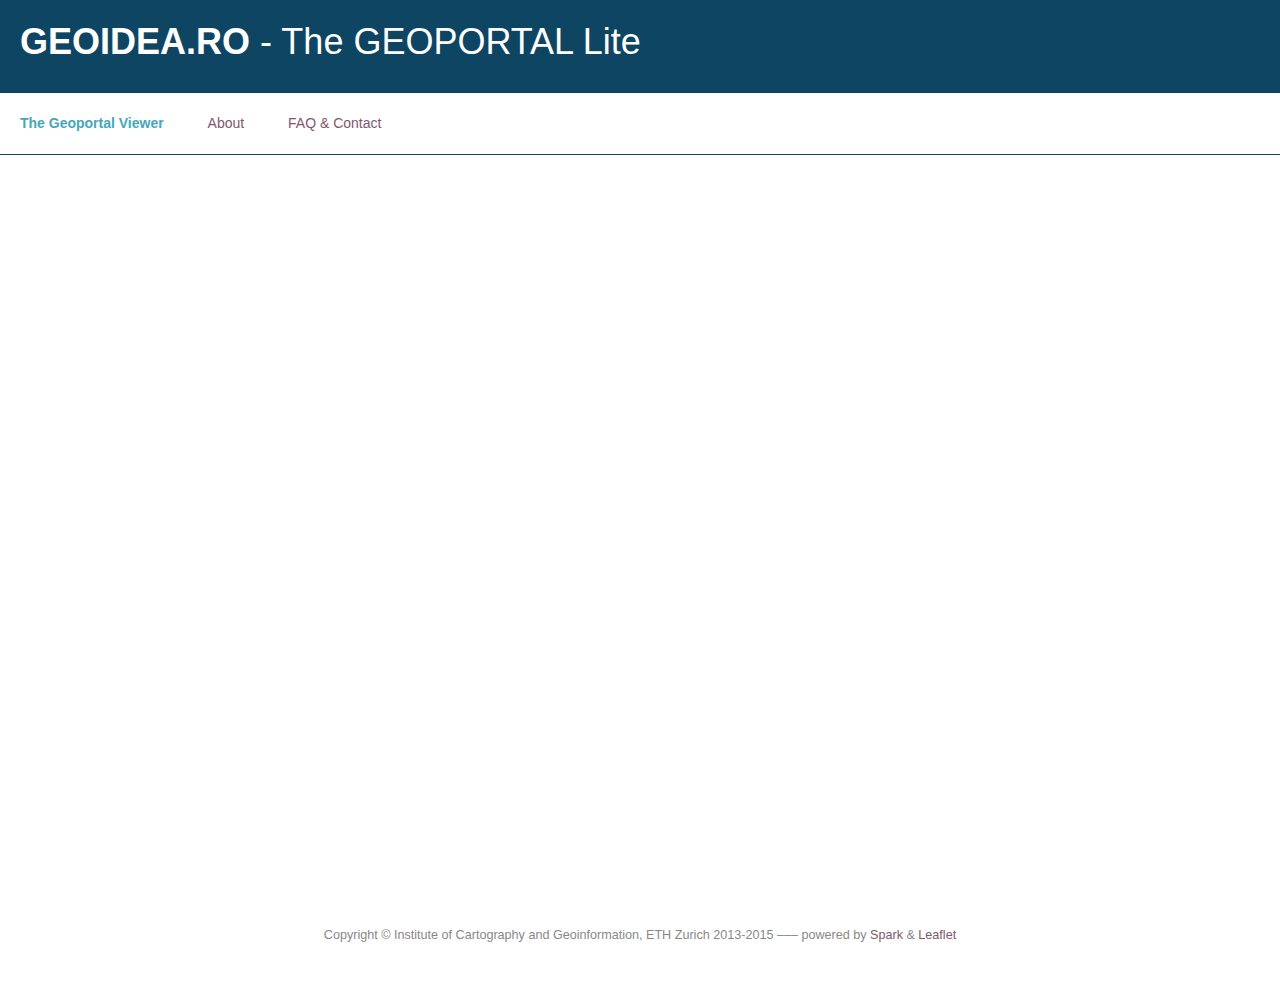
<file: index.html>
<!DOCTYPE html>
<html lang="en">
    <!--[if lt IE 9]> <html class="lt-ie9" lang="en" dir="ltr"> <![endif]-->
    <!--[if gt IE 8]><!--> <html class="" lang="en" dir="ltr"><!--<![endif]-->
    <head>
        <meta charset="utf-8">
        <meta name="description" content="Version lite of The Geoportal from the GEOIDEA.RO project" />
        <meta name="author" content="Nadia Panchaud" />

            
        <title>GEOIDEA.RO - Lite </title>
        <meta name="viewport" content="width=device-width, initial-scale=1.0">
        <meta name="description" content="About page for the GEOIDEA.RO project">
        <meta name="author" content="Nadia Panchaud">
        <link type="image/x-icon" href="images/favicon_lite.ico" rel="shortcut icon" />
                        
        <!-- CSS -->
        <link href="css/spark.css" rel="stylesheet">
        <link href="css/geoidea_style.css" rel="stylesheet">
                
        <!-- JS -->
        <script src="http://code.jquery.com/jquery-1.11.1.min.js"></script>
        <script src="js/spark.min.js"></script>
                                
        <!-- Support for IE8 HTML5 elements -->
        <!--[if lt IE 9]>
            <script src="../js/html5shiv.js"></script>
        <![endif]-->
            
        <!-- Leaflet -->
        <link rel="stylesheet" href="http://cdn.leafletjs.com/leaflet/v0.7.7/leaflet.css" />
        <script src="http://cdn.leafletjs.com/leaflet/v0.7.7/leaflet.js"></script>
            
         <!-- Plugin Layer Control -->
        <link rel="stylesheet" href="css/styledLayerControl.css" />
        <script src="js/styledLayerControl.js"></script>
        
        <!-- GeoJSON -->
        <script type="text/javascript" src="geojson/pop_density_grid.js"></script>
        <script type="text/javascript" src="geojson/inp-repertoriul-arheologic-national-dunare-2013.js"></script>
        <script type="text/javascript" src="geojson/muzee_dunare.js"></script>
            
        <!-- main script -->
        <script type="text/javascript" src="js/interactivity.js"></script
    </head>
        
        <body  onload="init()">
            <!-- Header Banner -->
            <header class="container limit" role="banner">
                <div class="row">
                    <div class="col of-12">
                        <h1><b>GEOIDEA.RO</b> - The GEOPORTAL Lite</h1>
                    </div>
                </div>
            </header>
            <!-- Menus Navigation -->
            <nav class="bar container limit" role="navigation">
                <button type="button" href="#" class="nav-link btn-touch cosmic" aria-label="navigation">
                    <span class="bar"></span>
                    <span class="bar"></span>
                    <span class="bar"></span>
                </button>
                <ul>
                    <li class="active"><a href="#">The Geoportal Viewer</a></li>
                    <li><a href="about.html">About</a></li>
                    <li><a href="help.html">FAQ &amp; Contact</a></li>
                    <!--<li><a href="#">Metadata</a></li>
                    <li><a href="#">Web Map Services</a></li>-->
                </ul>
            </nav>
            
            <main id="main" class="container limit">

                <div class="row">
                    <section class="col of-12">
                        <h2> </h2>
                        <div id="map"></div>
                    </section>
                </div>
                   
      
            </main>
            <footer role="contentinfo">
                <p>Copyright &copy; Institute of Cartography and Geoinformation, ETH Zurich 2013-<time datetime="2015">2015</time> ––– powered by <a href="http://codewithspark.com/">Spark</a> &amp; <a href="http://leafletjs.com">Leaflet</a></p>
            </footer>
        </body>
    </html>
</file>
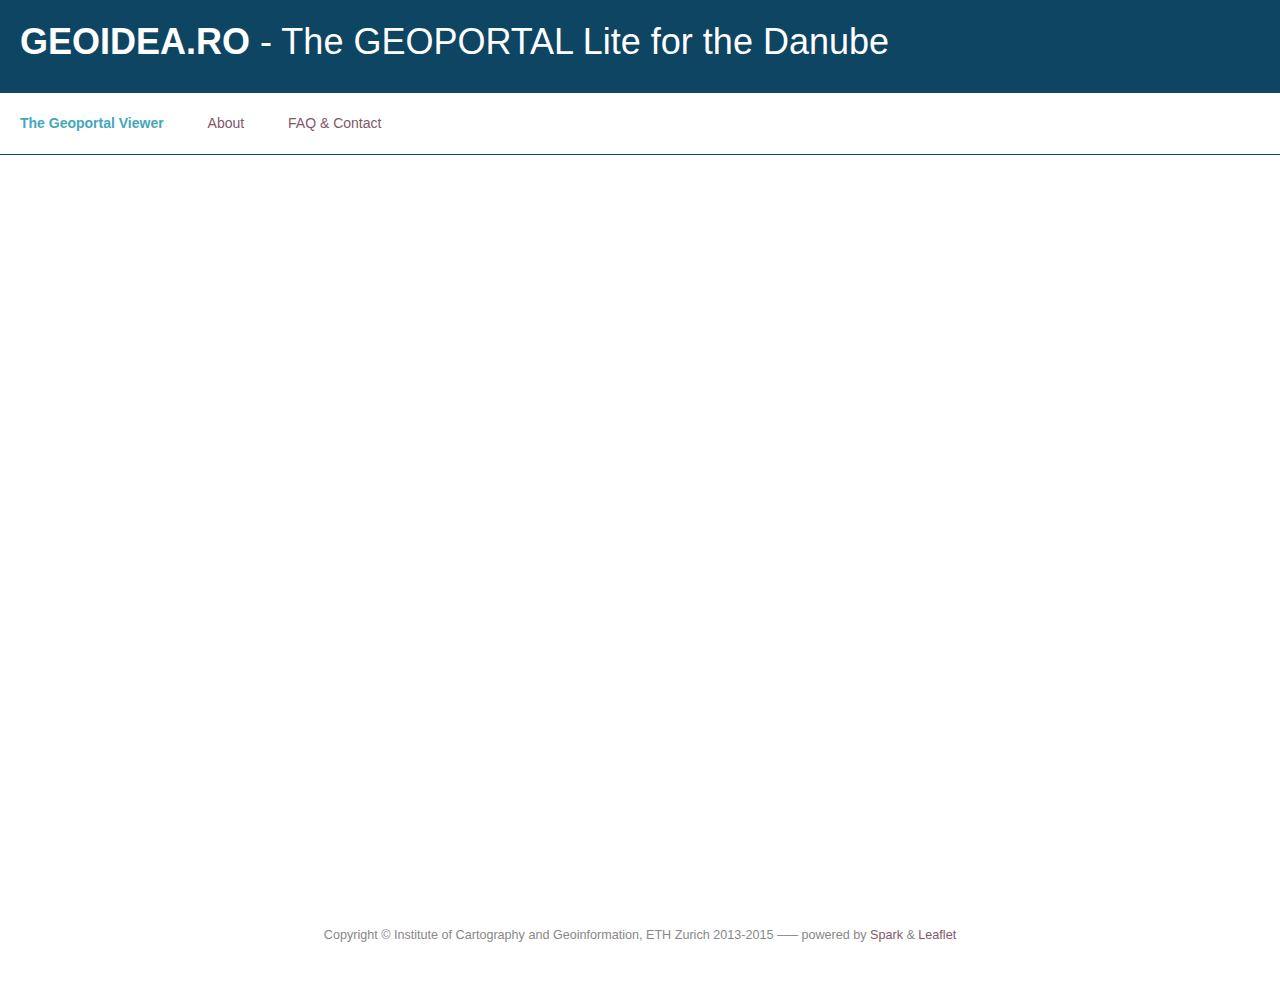
<file: danube/index.html>
<!DOCTYPE html>
<html lang="en">
    <!--[if lt IE 9]> <html class="lt-ie9" lang="en" dir="ltr"> <![endif]-->
    <!--[if gt IE 8]><!--> <html class="" lang="en" dir="ltr"><!--<![endif]-->
    <head>
        <meta charset="utf-8">
        <meta name="description" content="Version lite of The Geoportal from the GEOIDEA.RO project" />
        <meta name="author" content="Nadia Panchaud" />

            
        <title>GEOIDEA.RO - Lite for the Danube</title>
        <meta name="viewport" content="width=device-width, initial-scale=1.0">
        <meta name="description" content="About page for the GEOIDEA.RO project">
        <meta name="author" content="Nadia Panchaud">
        <link type="image/x-icon" href="images/favicon_lite.ico" rel="shortcut icon" />
                        
        <!-- CSS -->
        <link href="css/spark.css" rel="stylesheet">
        <link href="css/geoidea_style.css" rel="stylesheet">
                
        <!-- JS -->
        <script src="http://code.jquery.com/jquery-1.11.1.min.js"></script>
        <script src="js/spark.min.js"></script>
                                
        <!-- Support for IE8 HTML5 elements -->
        <!--[if lt IE 9]>
            <script src="../js/html5shiv.js"></script>
        <![endif]-->
            
        <!-- Leaflet -->
        <link rel="stylesheet" href="http://cdn.leafletjs.com/leaflet/v0.7.7/leaflet.css" />
        <script src="http://cdn.leafletjs.com/leaflet/v0.7.7/leaflet.js"></script>
            
         <!-- Plugin Layer Control -->
        <link rel="stylesheet" href="css/styledLayerControl.css" />
        <script src="js/styledLayerControl.js"></script>
        
        <!-- MARKER-CLUSTER.js plugin and the associated stylesheets -->
        <link href="css/MarkerCluster.css"  rel="stylesheet"/>
        <link href="css/MarkerCluster.Default.css"  rel="stylesheet"/>
        <script src="js/leaflet.markercluster-src.js"></script>
        
        <!-- GeoJSON -->
        <script type="text/javascript" src="geojson/inp-repertoriul-arheologic-national-dunare-2013.js"></script>
        <script type="text/javascript" src="geojson/muzee_dunare.js"></script>
        
        
    
        
        <style>
         /* Defines the style for the elgend element */
            .legend {
                padding: 6px 8px;
                font: 14px/16px Arial, Helvetica, sans-serif;
                background: white;
                background: rgba(255,255,255,0.8);
                box-shadow: 0 0 15px rgba(0,0,0,0.2);
                border-radius: 5px;
            }
           .legend h4{
            margin:5px 0px;
           }
           
           .legend>p{
            margin-bottom:10px;
           }
         
           .circle{width:14px;height:14px;border-radius:15px;background:#000}
           
           #archeo{background:#2ca25f;}
           #museum{background:#1f78b4;}
            
        
        </style>
            
        <!-- main script -->
        <script type="text/javascript" src="js/danube_interactivity.js"></script
    </head>
        
        <body  onload="init()">
            <!-- Header Banner -->
            <header class="container limit" role="banner">
                <div class="row">
                    <div class="col of-12">
                        <h1><b>GEOIDEA.RO</b> - The GEOPORTAL Lite for the Danube</h1>
                    </div>
                </div>
            </header>
            <!-- Menus Navigation -->
            <nav class="bar container limit" role="navigation">
                <button type="button" href="#" class="nav-link btn-touch cosmic" aria-label="navigation">
                    <span class="bar"></span>
                    <span class="bar"></span>
                    <span class="bar"></span>
                </button>
                <ul>
                    <li class="active"><a href="#">The Geoportal Viewer</a></li>
                    <li><a href="about.html">About</a></li>
                    <li><a href="help.html">FAQ &amp; Contact</a></li>
                    <!--<li><a href="#">Metadata</a></li>
                    <li><a href="#">Web Map Services</a></li>-->
                </ul>
            </nav>
            
            <main id="main" class="container limit">

                <div class="row">
                    <section class="col of-12">
                        <h2> </h2>
                        <div id="map"></div>
                    </section>
                </div>
                   
      
            </main>
            <footer role="contentinfo">
                <p>Copyright &copy; Institute of Cartography and Geoinformation, ETH Zurich 2013-<time datetime="2015">2015</time> ––– powered by <a href="http://codewithspark.com/">Spark</a> &amp; <a href="http://leafletjs.com">Leaflet</a></p>
            </footer>
        </body>
    </html>
</file>
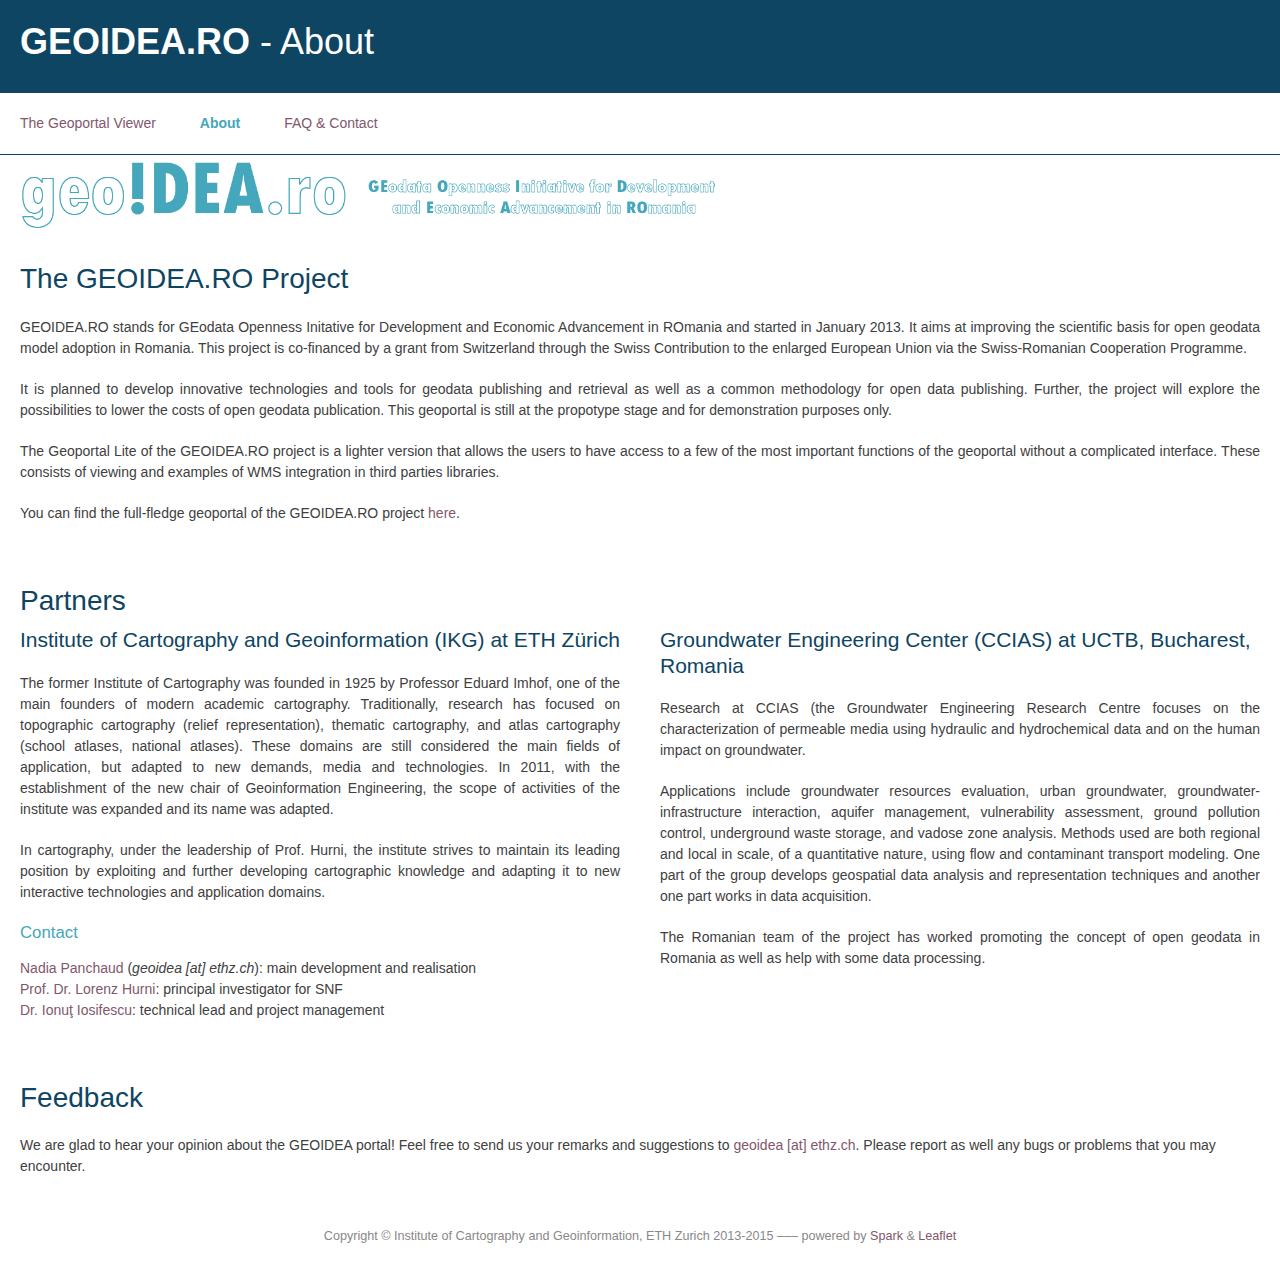
<file: about.html>
<!DOCTYPE html>
<html lang="en">
    <!--[if lt IE 9]> <html class="lt-ie9" lang="en" dir="ltr"> <![endif]-->
    <!--[if gt IE 8]><!--> <html class="" lang="en" dir="ltr"><!--<![endif]-->
        <head>
            <meta charset="utf-8">
                <meta name="description" content="Version lite of The Geoportal from the GEOIDEA.RO project" />
                <meta name="author" content="Nadia Panchaud" />
                
                
                <title>GEOIDEA.RO - About </title>
                <meta name="viewport" content="width=device-width, initial-scale=1.0">
                    <meta name="description" content="About page for the GEOIDEA.RO project">
                        <meta name="author" content="Nadia Panchaud">
                            <link type="image/x-icon" href="images/favicon_lite.ico" rel="shortcut icon" />
                            
                            <!-- CSS -->
                            <link href="css/spark.css" rel="stylesheet">
                                <link href="css/geoidea_style.css" rel="stylesheet">
                                    
                                    <!-- JS -->
                                    <script src="http://code.jquery.com/jquery-1.11.1.min.js"></script>
                                    <script src="js/spark.min.js"></script>
                                    
                                    <!-- Support for IE8 HTML5 elements -->
                                    <!--[if lt IE 9]>
                <script src="../js/html5shiv.js"></script>
            <![endif]-->
        </head>
        
        <body>
            <!-- Header Banner -->
            <header class="container limit" role="banner">
                <div class="row">
                    <div class="col of-12">
                        <h1><b>GEOIDEA.RO</b> - About</h1>
                    </div>
                </div>
            </header>
            <!-- Menus Navigation -->
            <nav class="bar container limit" role="navigation">
                <button type="button" href="#" class="nav-link btn-touch cosmic" aria-label="navigation">
                    <span class="bar"></span>
                    <span class="bar"></span>
                    <span class="bar"></span>
                </button>
                <ul>
                    <li><a href="index.html">The Geoportal Viewer</a></li>
                    <li class="active"><a href="#">About</a></li>
                    <li><a href="help.html">FAQ &amp; Contact</a></li>
                    <!--<li><a href="#">Metadata</a></li>
                    <li><a href="#">Web Map Services</a></li>-->
                </ul>
            </nav>
            
            <main id="main" class="container limit">
                <div class="row">
                    <section class="col of-12">
                        
                        <div>
                        <a href="http://geoidea.ro" target="_blank">
                            <img id="geoidea_logo" alt="geoidea" src="images/logo_horizontal.png" width="700" height="80"/>
                        </a>
                        </div>
                        <h2>The GEOIDEA.RO Project</h2>
                        <p>GEOIDEA.RO stands for GEodata Openness Initative for Development and Economic Advancement in ROmania and 
                            started in January 2013. It aims at improving the scientific basis for open geodata model adoption in Romania. 
                            This project is co-financed by a grant from Switzerland through the Swiss Contribution to the enlarged 
                            European Union via the Swiss-Romanian Cooperation Programme.</p>
                        <p>It is planned to develop innovative technologies and tools for geodata publishing 
                            and retrieval as well as a common methodology for open data publishing. Further, the project will explore the 
                            possibilities to lower the costs of open geodata publication. This geoportal is still at the propotype stage and 
                            for demonstration purposes only.</p>
                        <p>The Geoportal Lite of the GEOIDEA.RO project is a lighter version that allows the users to have access to a few 
                            of the most important functions of the geoportal without a complicated interface. These consists of viewing and examples of 
                            WMS integration in third parties libraries.</p>
                       <p>You can find the full-fledge geoportal of the GEOIDEA.RO project <a href="http://geoidea.ethz.ch" target="_blank">here</a>.</p>
                    </section>
                </div>
                <div class="row">
                    <section class="col of-12">
                        <h2>Partners</h2>
                    </section>
                    <section class="col of-6">
                        <h3>Institute of Cartography and Geoinformation (IKG) at ETH Zürich</h3>
                        <p> The former Institute of Cartography was founded in 1925 by Professor Eduard Imhof, one of the main founders of modern 
                            academic cartography. Traditionally, research has focused on topographic cartography (relief representation), thematic 
                            cartography, and atlas cartography (school atlases, national atlases). These domains are still considered the main fields of 
                            application, but adapted to new demands, media and technologies. In 2011, with the establishment of the new chair of Geoinformation 
                            Engineering, the scope of activities of the institute was expanded and its name was adapted.<p>
                         <p>In cartography, under the leadership of Prof. Hurni, the institute strives to maintain its leading position by exploiting and 
                             further developing cartographic knowledge and adapting it to new interactive technologies and application domains.
                        </p>
                        <h4> Contact </h4>
                        <a href="http://www.ikg.ethz.ch/personen/people/person-detail.html?persid=176066">Nadia Panchaud</a> (<i>geoidea [at] ethz.ch</i>): main development and realisation <br />
                        <a href="http://www.ikg.ethz.ch/personen/people/person-detail.html?persid=35800">Prof. Dr. Lorenz Hurni</a>: principal investigator for SNF<br />
                        <a href="http://www.ikg.ethz.ch/personen/people/person-detail.html?persid=123064">Dr. Ionu&#355; Iosifescu</a>: technical lead and project management<br />
                    </section>
                    <section class="col of-6">
                        <h3>Groundwater Engineering Center (CCIAS) at UCTB, Bucharest, Romania</h3>
                        <p>Research at CCIAS (the Groundwater Engineering Research Centre focuses on the characterization of permeable media 
                            using hydraulic and hydrochemical data and on the human impact on groundwater. </p>
                        <p> Applications include groundwater resources evaluation, urban groundwater, groundwater-infrastructure interaction, 
                            aquifer management, vulnerability assessment, ground pollution control, underground waste storage, and vadose zone analysis. 
                            Methods used are both regional and local in scale, of a quantitative nature, using flow and contaminant transport modeling. 
                            One part of the group develops geospatial data analysis and representation techniques and another one part works in data acquisition.
                        </p>  
                        <p>The Romanian team of the project has worked promoting the concept of open geodata in Romania as well as help with some data processing.</p>
                    </section>
                </div>
                
                
                <section class="row limit">
                    <div class="col of-12">
                        <h2>Feedback</h2>
                        We are glad to hear your opinion about the GEOIDEA portal! Feel free to send us your remarks and suggestions 
                        to <a href="mailto: geoidea@ethz.ch">geoidea [at] ethz.ch</a>. Please report as well any bugs or problems that 
                        you may encounter.
                    </div>
                </section>
            </main>
            <footer role="contentinfo">
                <p> Copyright &copy; Institute of Cartography and Geoinformation, ETH Zurich 2013-<time datetime="2015">2015</time> ––– powered by <a href="http://codewithspark.com/">Spark</a> &amp; <a href="http://leafletjs.com">Leaflet</a></p>
            </footer>
        </body>
    </html>
</file>
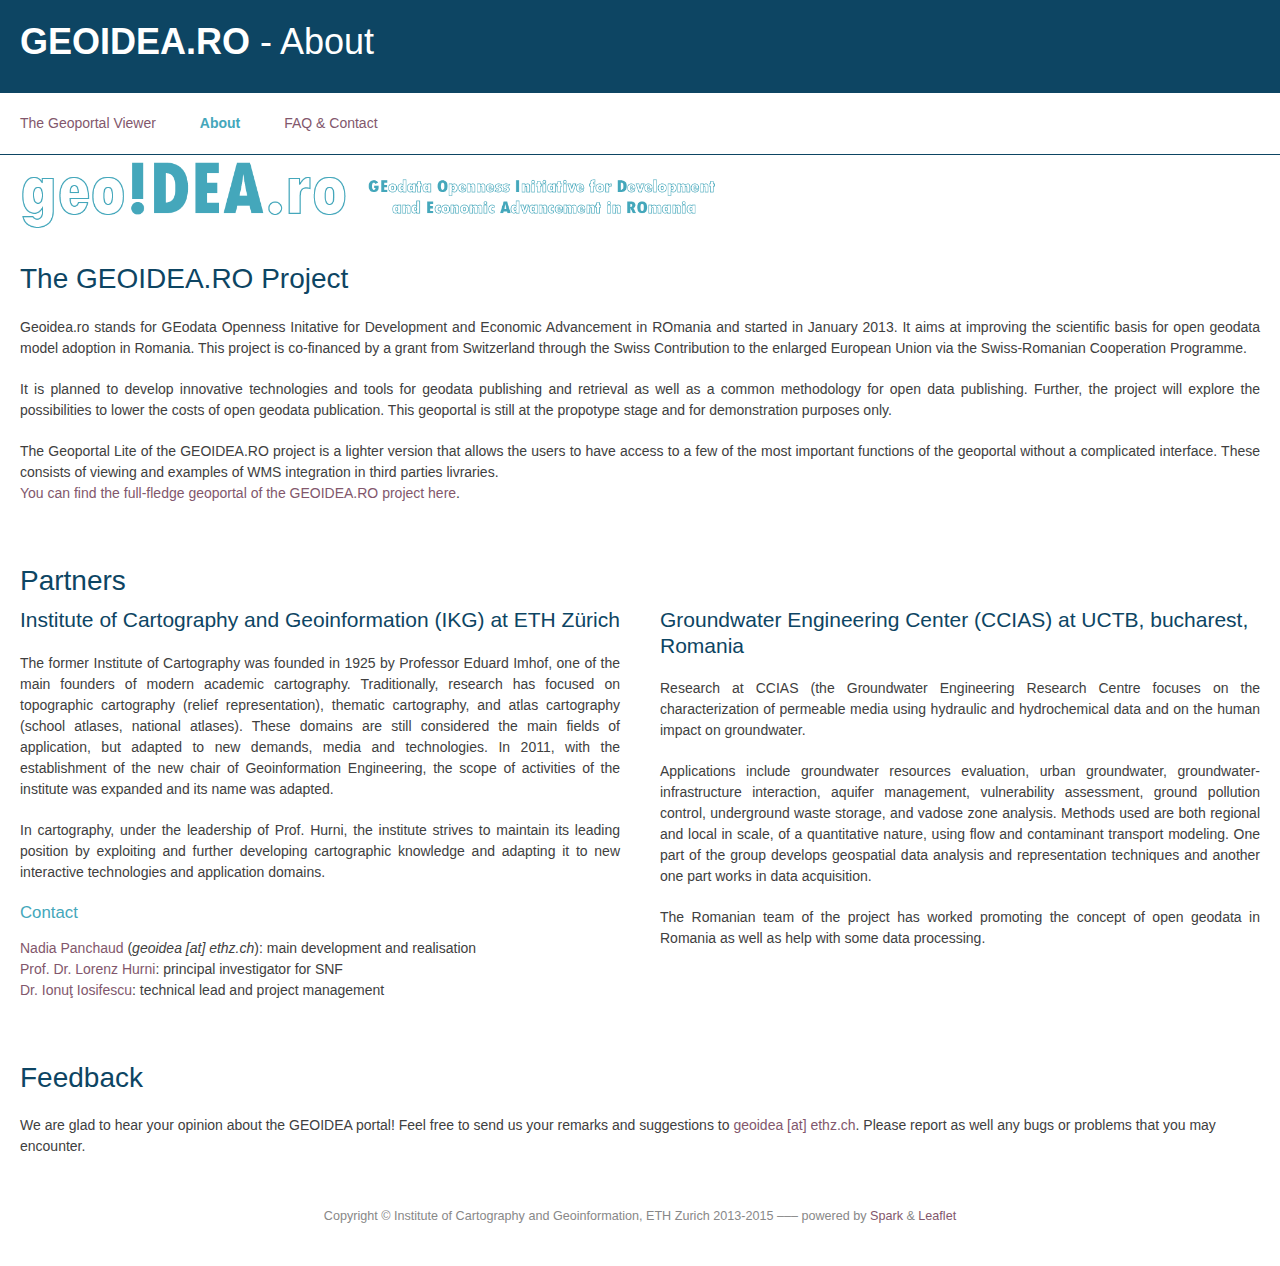
<file: about2.html>
<!DOCTYPE html>
<html lang="en">
    <!--[if lt IE 9]> <html class="lt-ie9" lang="en" dir="ltr"> <![endif]-->
    <!--[if gt IE 8]><!--> <html class="" lang="en" dir="ltr"><!--<![endif]-->
        <head>
            <meta charset="utf-8">
                <meta name="description" content="Version lite of The Geoportal from the GEOIDEA.RO project" />
                <meta name="author" content="Nadia Panchaud" />
                
                
                <title>GEOIDEA.RO - About </title>
                <meta name="viewport" content="width=device-width, initial-scale=1.0">
                    <meta name="description" content="About page for the GEOIDEA.RO project">
                        <meta name="author" content="Nadia Panchaud">
                            <link type="image/x-icon" href="images/favicon_lite.ico" rel="shortcut icon" />
                            
                            <!-- CSS -->
                            <link href="css/spark.css" rel="stylesheet">
                                <link href="css/geoidea_style.css" rel="stylesheet">
                                    
                                    <!-- JS -->
                                    <script src="http://code.jquery.com/jquery-1.11.1.min.js"></script>
                                    <script src="js/spark.min.js"></script>
                                    
                                    <!-- Support for IE8 HTML5 elements -->
                                    <!--[if lt IE 9]>
                <script src="../js/html5shiv.js"></script>
            <![endif]-->
        </head>
        
        <body>
            <!-- Header Banner -->
            <header class="container limit" role="banner">
                <div class="row">
                    <div class="col of-12">
                        <h1><b>GEOIDEA.RO</b> - About</h1>
                    </div>
                </div>
            </header>
            <!-- Menus Navigation -->
            <nav class="bar container limit" role="navigation">
                <button type="button" href="#" class="nav-link btn-touch cosmic" aria-label="navigation">
                    <span class="bar"></span>
                    <span class="bar"></span>
                    <span class="bar"></span>
                </button>
                <ul>
                    <li><a href="index2.html">The Geoportal Viewer</a></li>
                    <li class="active"><a href="#">About</a></li>
                    <li><a href="help2.html">FAQ &amp; Contact</a></li>
                    <!--<li><a href="#">Metadata</a></li>
                    <li><a href="#">Web Map Services</a></li>-->
                </ul>
            </nav>
            
            <main id="main" class="container limit">
                <div class="row">
                    <section class="col of-12">
                        <a href="http://geoidea.ro" target="_blank">
                            <img id="geoidea_logo" alt="geoidea" src="images/logo_horizontal.png" width="700" height="80"/>
                            
                        <h2>The GEOIDEA.RO Project</h2>
                        <p>Geoidea.ro stands for GEodata Openness Initative for Development and Economic Advancement in ROmania and 
                            started in January 2013. It aims at improving the scientific basis for open geodata model adoption in Romania. 
                            This project is co-financed by a grant from Switzerland through the Swiss Contribution to the enlarged 
                            European Union via the Swiss-Romanian Cooperation Programme.</p>
                        <p>It is planned to develop innovative technologies and tools for geodata publishing 
                            and retrieval as well as a common methodology for open data publishing. Further, the project will explore the 
                            possibilities to lower the costs of open geodata publication. This geoportal is still at the propotype stage and 
                            for demonstration purposes only.</p>
                        <p>The Geoportal Lite of the GEOIDEA.RO project is a lighter version that allows the users to have access to a few 
                            of the most important functions of the geoportal without a complicated interface. These consists of viewing and examples of 
                            WMS integration in third parties livraries.</p>
                       <p>You can find the full-fledge geoportal of the GEOIDEA.RO project <a href="http://geoidea.ethz.ch" target="_blank">here</a>.</p>
                    </section>
                </div>
                <div class="row">
                    <section class="col of-12">
                        <h2>Partners</h2>
                    </section>
                    <section class="col of-6">
                        <h3>Institute of Cartography and Geoinformation (IKG) at ETH Zürich</h3>
                        <p> The former Institute of Cartography was founded in 1925 by Professor Eduard Imhof, one of the main founders of modern 
                            academic cartography. Traditionally, research has focused on topographic cartography (relief representation), thematic 
                            cartography, and atlas cartography (school atlases, national atlases). These domains are still considered the main fields of 
                            application, but adapted to new demands, media and technologies. In 2011, with the establishment of the new chair of Geoinformation 
                            Engineering, the scope of activities of the institute was expanded and its name was adapted.<p>
                         <p>In cartography, under the leadership of Prof. Hurni, the institute strives to maintain its leading position by exploiting and 
                             further developing cartographic knowledge and adapting it to new interactive technologies and application domains.
                        </p>
                        <h4> Contact </h4>
                        <a href="http://www.ikg.ethz.ch/personen/people/person-detail.html?persid=176066">Nadia Panchaud</a> (<i>geoidea [at] ethz.ch</i>): main development and realisation <br />
                        <a href="http://www.ikg.ethz.ch/personen/people/person-detail.html?persid=35800">Prof. Dr. Lorenz Hurni</a>: principal investigator for SNF<br />
                        <a href="http://www.ikg.ethz.ch/personen/people/person-detail.html?persid=123064">Dr. Ionu&#355; Iosifescu</a>: technical lead and project management<br />
                    </section>
                    <section class="col of-6">
                        <h3>Groundwater Engineering Center (CCIAS) at UCTB, bucharest, Romania</h3>
                        <p>Research at CCIAS (the Groundwater Engineering Research Centre focuses on the characterization of permeable media 
                            using hydraulic and hydrochemical data and on the human impact on groundwater. </p>
                        <p> Applications include groundwater resources evaluation, urban groundwater, groundwater-infrastructure interaction, 
                            aquifer management, vulnerability assessment, ground pollution control, underground waste storage, and vadose zone analysis. 
                            Methods used are both regional and local in scale, of a quantitative nature, using flow and contaminant transport modeling. 
                            One part of the group develops geospatial data analysis and representation techniques and another one part works in data acquisition.
                        </p>  
                        <p>The Romanian team of the project has worked promoting the concept of open geodata in Romania as well as help with some data processing.</p>
                    </section>
                </div>
                
                
                <section class="row limit">
                    <div class="col of-12">
                        <h2>Feedback</h2>
                        We are glad to hear your opinion about the GEOIDEA portal! Feel free to send us your remarks and suggestions 
                        to <a href="mailto: geoidea@ethz.ch">geoidea [at] ethz.ch</a>. Please report as well any bugs or problems that 
                        you may encounter.
                    </div>
                </section>
            </main>
            <footer role="contentinfo">
                <p> Copyright &copy; Institute of Cartography and Geoinformation, ETH Zurich 2013-<time datetime="2015">2015</time> ––– powered by <a href="http://codewithspark.com/">Spark</a> &amp; <a href="http://leafletjs.com">Leaflet</a></p>
            </footer>
        </body>
    </html>
</file>
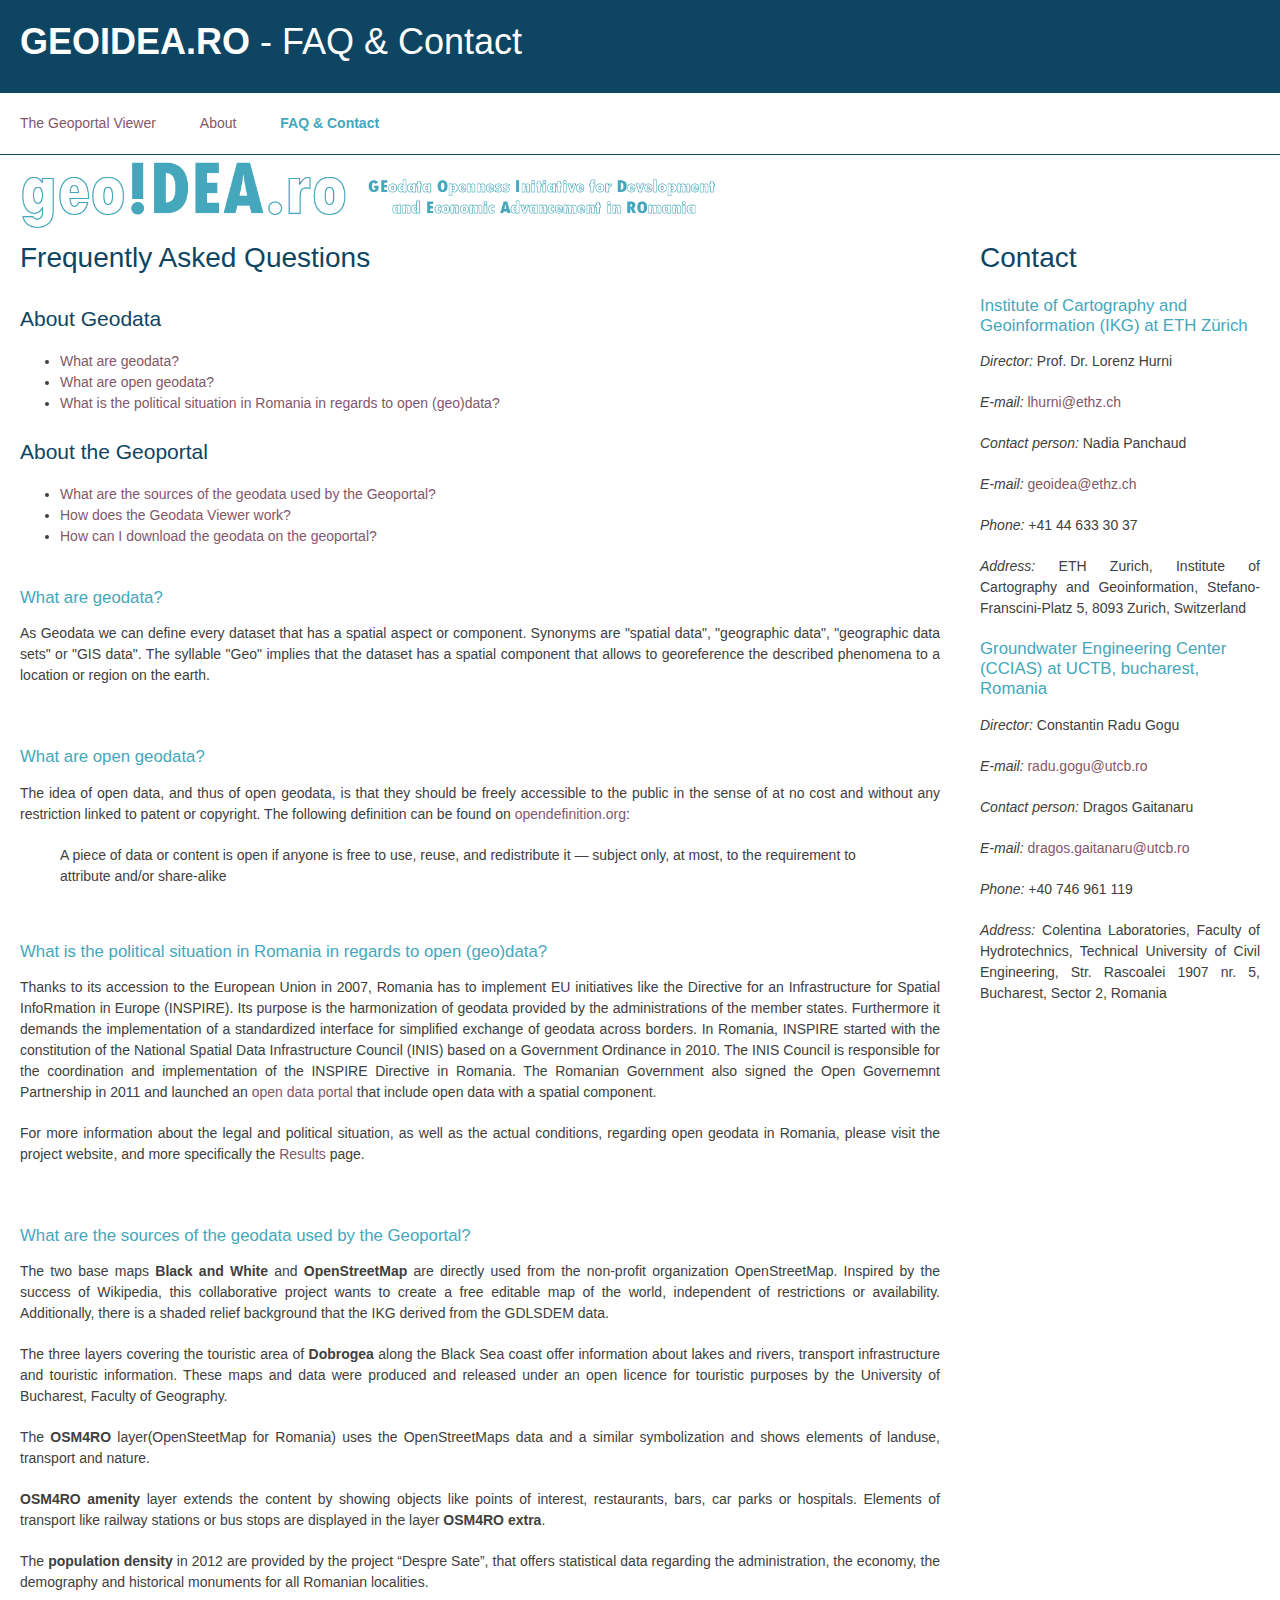
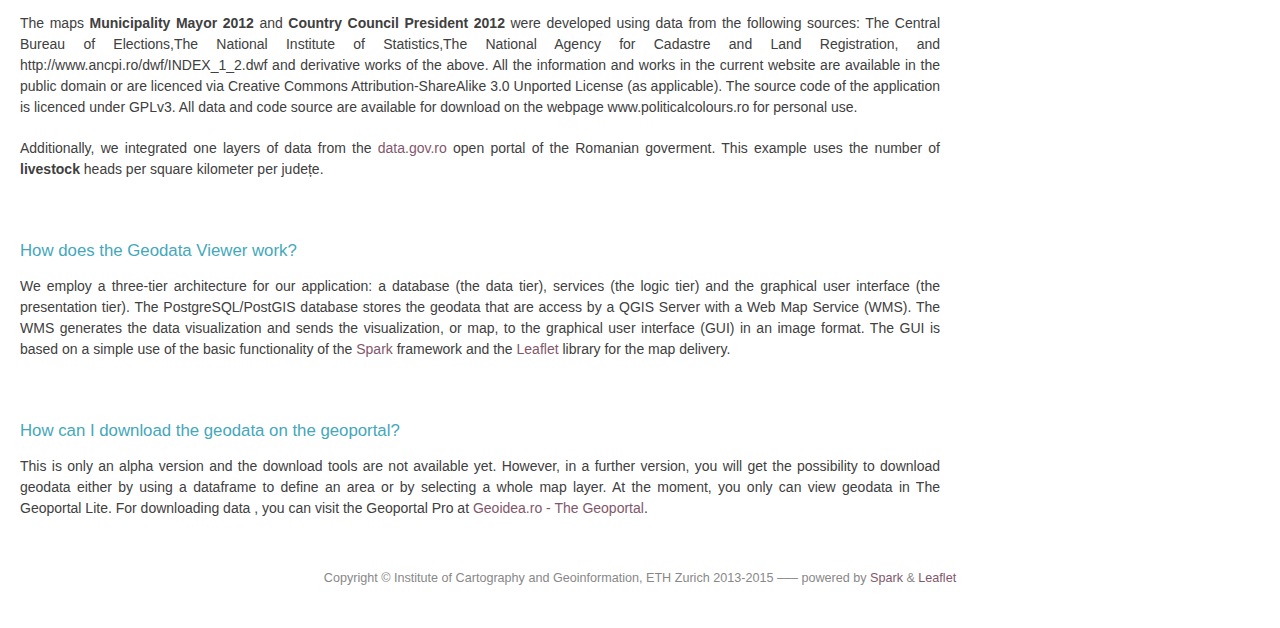
<file: help.html>
<!DOCTYPE html>
<html lang="en">
    <!--[if lt IE 9]> <html class="lt-ie9" lang="en" dir="ltr"> <![endif]-->
    <!--[if gt IE 8]><!--> <html class="" lang="en" dir="ltr"><!--<![endif]-->
        <head>
            <meta charset="utf-8">
                <meta name="description" content="Version lite of The Geoportal from the GEOIDEA.RO project" />
                <meta name="author" content="Nadia Panchaud" />
                
                
                <title>GEOIDEA.RO - About </title>
                <meta name="viewport" content="width=device-width, initial-scale=1.0">
                    <meta name="description" content="About page for the GEOIDEA.RO project">
                        <meta name="author" content="Nadia Panchaud">
                            <link type="image/x-icon" href="images/favicon_lite.ico" rel="shortcut icon" />
                            
                            <!-- CSS -->
                            <link href="css/spark.css" rel="stylesheet">
                                <link href="css/geoidea_style.css" rel="stylesheet">
                                    
                                    <!-- JS -->
                                    <script src="http://code.jquery.com/jquery-1.11.1.min.js"></script>
                                    <script src="js/spark.min.js"></script>
                                    
                                    <!-- Support for IE8 HTML5 elements -->
                                    <!--[if lt IE 9]>
                <script src="../js/html5shiv.js"></script>
            <![endif]-->
        </head>
        
        <body>
            <!-- Header Banner -->
            <header class="container limit" role="banner">
                <div class="row">
                    <div class="col of-12">
                        <h1><b>GEOIDEA.RO</b> - FAQ &amp; Contact</h1>
                    </div>
                </div>
            </header>
            <!-- Menus Navigation -->
            <nav class="bar container limit" role="navigation">
                <button type="button" href="#" class="nav-link btn-touch cosmic" aria-label="navigation">
                    <span class="bar"></span>
                    <span class="bar"></span>
                    <span class="bar"></span>
                </button>
                <ul>
                    <li><a href="index.html">The Geoportal Viewer</a></li>
                    <li><a href="about.html">About</a></li>
                    <li class="active"><a href="#">FAQ &amp; Contact</a></li>
                    <!--<li><a href="#">Metadata</a></li>
                    <li><a href="#">Web Map Services</a></li>-->
                </ul>
            </nav>
            
            <main id="main" class="container limit">
                <div class="row">
                    <section class="col of-12">
                        <a href="http://geoidea.ro" target="_blank">
                            <img id="geoidea_logo" alt="geoidea" src="images/logo_horizontal.png" width="700" height="80"/>
                        </a>    
                    </section>

                    <section class="col of-9">
                        <h2>Frequently Asked Questions</h2>
                        <h3>About Geodata</h3>
                        <ul>
                            <li><a href="#toc_geodata">What are geodata?</a></li>
                            <li><a href="#toc_opengeodata">What are open geodata?</a></li>
                            <li><a href="#toc_polsitu">What is the political situation in Romania in regards to open (geo)data?</a></li>
                        </ul>
                        <h3>About the Geoportal</h3>
                        <ul>
                            <li><a href="#toc_sources">What are the sources of the geodata used by the Geoportal?</a></li>
                            <li><a href="#toc_viewer">How does the Geodata Viewer work?</a></li>
                            <li><a href="#toc_download">How can I download the geodata on the geoportal?</a></li>
                        </ul>
                        <p><br/></p>
                        <h4 id="toc_geodata">What are geodata?</h4>
                        <p>As Geodata we can define every dataset that has a spatial aspect or component. Synonyms are "spatial data",
                            "geographic data", "geographic data sets" or "GIS data". The syllable "Geo" implies that the dataset has a
                            spatial component that allows to georeference the described phenomena to a location or region on the earth.</p>
                        <p><br/></p>
                        <h4 id="toc_opengeodata">What are open geodata?</h4>
                        <p>The idea of open data, and thus of open geodata, is that they should be freely accessible to the public in the sense of
                            at no cost and without any restriction linked to patent or copyright. The following definition can be found on 
                            <a href="http://opendefinition.org/" target="_blank">opendefinition.org</a>:</p>
                        <blockquote>A piece of data or content is open if anyone is free to use, reuse, and redistribute it — subject only, 
                            at most, to the requirement to attribute and/or share-alike</blockquote>
                        <p><br/></p>
                        <h4 id="toc_polsitu">What is the political situation in Romania in regards to open (geo)data?</h4>
                        <p> Thanks to its accession to the European Union in 2007, Romania has to implement EU initiatives like the Directive for an Infrastructure for Spatial 
                            InfoRmation in Europe (INSPIRE).
                            Its purpose is the harmonization of geodata provided by the administrations of the member states. Furthermore it demands the implementation of a standardized 
                            interface for simplified exchange of geodata across borders. In Romania, INSPIRE started with the constitution of the National Spatial Data 
                            Infrastructure Council (INIS) based on a Government Ordinance in 2010. The INIS Council is responsible for the coordination and implementation of the
                            INSPIRE Directive in Romania.
                            The Romanian Government also signed the Open Governemnt Partnership in 2011 and launched an <a href="http://data.gov.ro" target="_blank">open data portal</a> 
                            that include open data with a spatial component.</p>
                        <!-- Another initiative, initialized by the European Union in 2003 and translated into action by the Romanian government in 2005, requires an opening 
                            of environmental information to the general public. So any applicant has the right to view data at his request without having to state an interest 
                            or paying an unreasonable amount. For realization new online databases with free access have to be developed and existing ones have to be enhanced 
                            by a public-administration interface. NOT CLEAR: ask Jan where he got that-->
                        <p>For more information about the legal and political situation, as well as the actual conditions, regarding open geodata in Romania, please visit 
                            the project website, and more specifically the <a href="http://geoidea.ethz.ch/en/en_results.html" target="_blank">Results</a> page.</p>
                        <p><br/></p>
                        <h4 id="toc_sources">What are the sources of the geodata used by the Geoportal?</h4>
                        <p>The two base maps <strong>Black and White</strong> and <strong>OpenStreetMap</strong> are directly used from the non-profit organization OpenStreetMap. 
                            Inspired by the success of Wikipedia, this collaborative project wants to create a free editable map of the world, independent of restrictions or availability. 
                            Additionally, there is a shaded relief background that the IKG derived from the GDLSDEM data.</p>
                        <p>The three layers covering the touristic  area of <strong>Dobrogea</strong> along the Black Sea coast offer information about lakes and rivers, transport infrastructure and 
                            touristic information. These maps and data were produced and released under an open licence for touristic purposes by the University of Bucharest, Faculty of Geography.</p>
                        <p>The <strong>OSM4RO</strong> layer(OpenSteetMap for Romania) uses the OpenStreetMaps data and a similar symbolization and shows elements of landuse, 
                            transport and nature.</p>
                        <p><strong>OSM4RO amenity</strong> layer extends the content by showing objects like points of interest, restaurants, bars, car parks or hospitals. Elements of 
                            transport like railway stations or bus stops are displayed in the layer <strong>OSM4RO extra</strong>.</p>
                        <p>The <b>population density</b> in 2012 are provided by the project “Despre Sate”, that offers statistical 
                            data regarding the administration, the economy, the demography and historical monuments for all Romanian localities.
                        </p>
                          <p>  The maps <b>Municipality Mayor 2012</b> 
                            and <b>Country Council President 2012</b> were developed using data from the following sources:
                            The Central Bureau of Elections,The National Institute of Statistics,The National Agency for Cadastre and Land Registration, and 
                            http://www.ancpi.ro/dwf/INDEX_1_2.dwf and derivative works of the above.
                            All the information and works in the current website are available in the public domain or are licenced via Creative Commons 
                            Attribution-ShareAlike 3.0 Unported License (as applicable). The source code of the application is licenced under GPLv3. 
                            All data and code source are available for download on the webpage www.politicalcolours.ro for personal use.</p>
                        <p>
                            Additionally, we integrated one layers of data from the <a href="http://data.gov.ro/" target="_blank">data.gov.ro</a> open portal of the Romanian goverment. 
                            This example uses the number of <b>livestock</b> heads per square kilometer per județe.
                        </p>    
                        <p><br/></p>
                        <h4  id="toc_viewer">How does the Geodata Viewer work?</h4>
                        <p>We employ a three-tier architecture for our application: a database (the data tier), services (the logic tier) and the graphical user 
                            interface (the presentation tier).
                            The PostgreSQL/PostGIS database stores the geodata that are access by a QGIS Server with a Web Map Service (WMS). The WMS generates 
                            the data visualization and sends the visualization, or map, to the graphical user interface (GUI) in an image format. The GUI is based 
                            on a simple use of the basic functionality of the <a href="http://codewithspark.com/">Spark</a> framework and the 
                            <a href="http://leafletjs.com/" target="_blank">Leaflet</a> library for the map delivery.</p>
                        <p><br/></p>
                        <h4  id="toc_download">How can I download the geodata on the geoportal?</h4>
                        <p>This is only an alpha version and the download tools are not available yet. However, in a further version, you will get the possibility to download geodata either by 
                            using a dataframe to define an area or by selecting a whole map layer.
                            At the moment, you only can view geodata in The Geoportal Lite. For downloading data , you can visit the Geoportal Pro at
                            <a href="http:geoidea.ethz.ch" target="_blank">Geoidea.ro - The Geoportal</a>.</p>
                    </section>
                    <section class="col of-3">
                        <h2>Contact</h2>
                        <h4>Institute of Cartography and Geoinformation (IKG) at ETH Zürich</h4>
                            <p><i>Director:</i> Prof. Dr. Lorenz Hurni</p>
                            <p><i>E-mail:</i> <a href="mailto:lhurni@ethz.ch">lhurni@ethz.ch</a></p>
                            <p><i>Contact person:</i> Nadia Panchaud</p>
                            <p><i>E-mail:</i> <a href="mailto:geoidea@ethz.ch">geoidea@ethz.ch</a></p>
                            <p><i>Phone:</i> +41 44 633 30 37</p>
                            <p><i>Address:</i> ETH Zurich, Institute of Cartography and Geoinformation, Stefano-Franscini-Platz 5, 8093 Zurich, Switzerland</p>


                        <h4>Groundwater Engineering Center (CCIAS) at UCTB, bucharest, Romania</h4>
                            <p><i>Director:</i> Constantin Radu Gogu</p>
                            <p><i>E-mail:</i> <a href="mailto:radu.gogu@utcb.ro">radu.gogu@utcb.ro</a></p>
                            <p><i>Contact person:</i> Dragos Gaitanaru</p>
                            <p><i>E-mail:</i> <a href="mailto:dragos.gaitanaru@utcb.ro">dragos.gaitanaru@utcb.ro</a></p>
                            <p><i>Phone:</i> +40 746 961 119</p>
                            <p><i>Address:</i> Colentina Laboratories, Faculty of Hydrotechnics, Technical University of Civil Engineering, Str. Rascoalei 1907 nr. 5, Bucharest, Sector 2, Romania</p>
                            
                        </section>
                </div>
                
                
              
            </main>
            <footer role="contentinfo">
                <p> Copyright &copy; Institute of Cartography and Geoinformation, ETH Zurich 2013-<time datetime="2015">2015</time> ––– powered by <a href="http://codewithspark.com/">Spark</a> &amp; <a href="http://leafletjs.com">Leaflet</a></p>
            </footer>
        </body>
    </html>
</file>
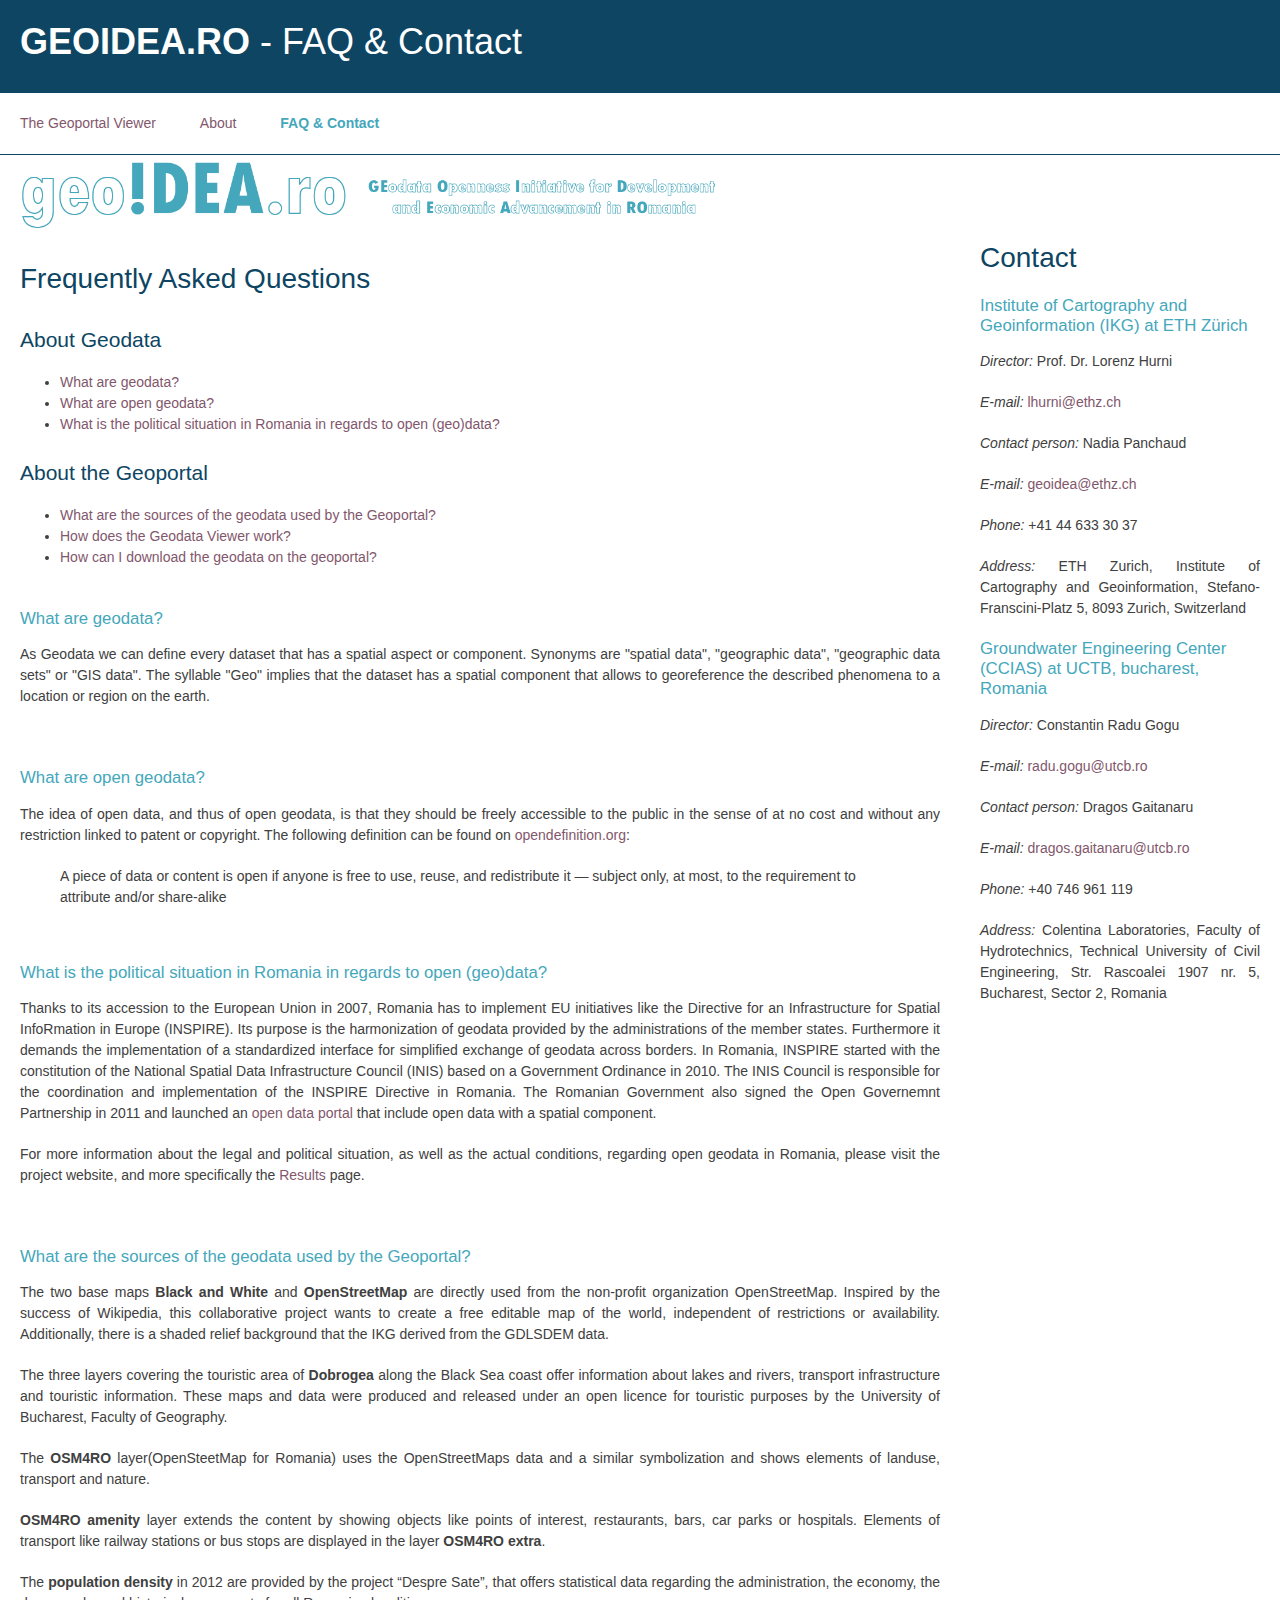
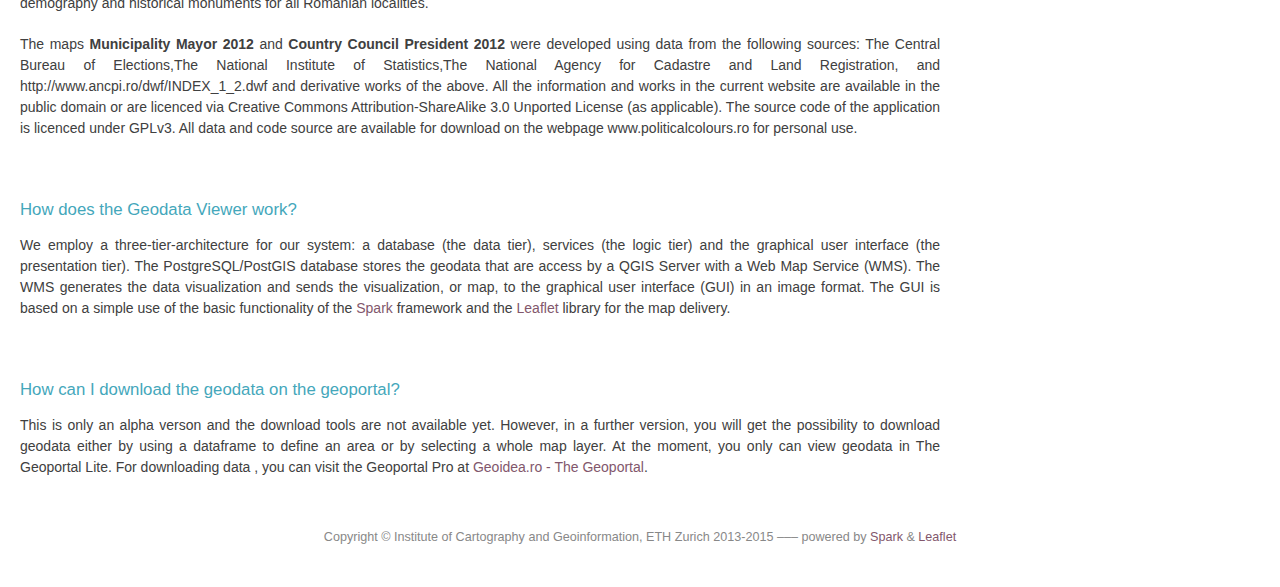
<file: help2.html>
<!DOCTYPE html>
<html lang="en">
    <!--[if lt IE 9]> <html class="lt-ie9" lang="en" dir="ltr"> <![endif]-->
    <!--[if gt IE 8]><!--> <html class="" lang="en" dir="ltr"><!--<![endif]-->
        <head>
            <meta charset="utf-8">
                <meta name="description" content="Version lite of The Geoportal from the GEOIDEA.RO project" />
                <meta name="author" content="Nadia Panchaud" />
                
                
                <title>GEOIDEA.RO - About </title>
                <meta name="viewport" content="width=device-width, initial-scale=1.0">
                    <meta name="description" content="About page for the GEOIDEA.RO project">
                        <meta name="author" content="Nadia Panchaud">
                            <link type="image/x-icon" href="images/favicon_lite.ico" rel="shortcut icon" />
                            
                            <!-- CSS -->
                            <link href="css/spark.css" rel="stylesheet">
                                <link href="css/geoidea_style.css" rel="stylesheet">
                                    
                                    <!-- JS -->
                                    <script src="http://code.jquery.com/jquery-1.11.1.min.js"></script>
                                    <script src="js/spark.min.js"></script>
                                    
                                    <!-- Support for IE8 HTML5 elements -->
                                    <!--[if lt IE 9]>
                <script src="../js/html5shiv.js"></script>
            <![endif]-->
        </head>
        
        <body>
            <!-- Header Banner -->
            <header class="container limit" role="banner">
                <div class="row">
                    <div class="col of-12">
                        <h1><b>GEOIDEA.RO</b> - FAQ &amp; Contact</h1>
                    </div>
                </div>
            </header>
            <!-- Menus Navigation -->
            <nav class="bar container limit" role="navigation">
                <button type="button" href="#" class="nav-link btn-touch cosmic" aria-label="navigation">
                    <span class="bar"></span>
                    <span class="bar"></span>
                    <span class="bar"></span>
                </button>
                <ul>
                    <li><a href="index2.html">The Geoportal Viewer</a></li>
                    <li><a href="about2.html">About</a></li>
                    <li class="active"><a href="#">FAQ &amp; Contact</a></li>
                    <!--<li><a href="#">Metadata</a></li>
                    <li><a href="#">Web Map Services</a></li>-->
                </ul>
            </nav>
            
            <main id="main" class="container limit">
                <div class="row">
                    <section class="col of-12">
                        <a href="http://geoidea.ro" target="_blank">
                            <img id="geoidea_logo" alt="geoidea" src="images/logo_horizontal.png" width="700" height="80"/>                            
                    </section>

                    <section class="col of-9">
                        <h2>Frequently Asked Questions</h2>
                        <h3>About Geodata</h3>
                        <ul>
                            <li><a href="#toc_geodata">What are geodata?</a></li>
                            <li><a href="#toc_opengeodata">What are open geodata?</a></li>
                            <li><a href="#toc_polsitu">What is the political situation in Romania in regards to open (geo)data?</a></li>
                        </ul>
                        <h3>About the Geoportal</h3>
                        <ul>
                            <li><a href="#toc_sources">What are the sources of the geodata used by the Geoportal?</a></li>
                            <li><a href="#toc_viewer">How does the Geodata Viewer work?</a></li>
                            <li><a href="#toc_download">How can I download the geodata on the geoportal?</a></li>
                        </ul>
                        <p><br/></p>
                        <h4 id="toc_geodata">What are geodata?</h4>
                        <p>As Geodata we can define every dataset that has a spatial aspect or component. Synonyms are "spatial data",
                            "geographic data", "geographic data sets" or "GIS data". The syllable "Geo" implies that the dataset has a
                            spatial component that allows to georeference the described phenomena to a location or region on the earth.</p>
                        <p><br/></p>
                        <h4 id="toc_opengeodata">What are open geodata?</h4>
                        <p>The idea of open data, and thus of open geodata, is that they should be freely accessible to the public in the sense of
                            at no cost and without any restriction linked to patent or copyright. The following definition can be found on 
                            <a href="http://opendefinition.org/" target="_blank">opendefinition.org</a>:</p>
                        <blockquote>A piece of data or content is open if anyone is free to use, reuse, and redistribute it — subject only, 
                            at most, to the requirement to attribute and/or share-alike</blockquote>
                        <p><br/></p>
                        <h4 id="toc_polsitu">What is the political situation in Romania in regards to open (geo)data?</h4>
                        <p> Thanks to its accession to the European Union in 2007, Romania has to implement EU initiatives like the Directive for an Infrastructure for Spatial 
                            InfoRmation in Europe (INSPIRE).
                            Its purpose is the harmonization of geodata provided by the administrations of the member states. Furthermore it demands the implementation of a standardized 
                            interface for simplified exchange of geodata across borders. In Romania, INSPIRE started with the constitution of the National Spatial Data 
                            Infrastructure Council (INIS) based on a Government Ordinance in 2010. The INIS Council is responsible for the coordination and implementation of the
                            INSPIRE Directive in Romania.
                            The Romanian Government also signed the Open Governemnt Partnership in 2011 and launched an <a href="http://data.gov.ro" target="_blank">open data portal</a> 
                            that include open data with a spatial component.</p>
                        <!-- Another initiative, initialized by the European Union in 2003 and translated into action by the Romanian government in 2005, requires an opening 
                            of environmental information to the general public. So any applicant has the right to view data at his request without having to state an interest 
                            or paying an unreasonable amount. For realization new online databases with free access have to be developed and existing ones have to be enhanced 
                            by a public-administration interface. NOT CLEAR: ask Jan where he got that-->
                        <p>For more information about the legal and political situation, as well as the actual conditions, regarding open geodata in Romania, please visit 
                            the project website, and more specifically the <a href="http://geoidea.ethz.ch/en/en_results.html" target="_blank">Results</a> page.</p>
                        <p><br/></p>
                        <h4 id="toc_sources">What are the sources of the geodata used by the Geoportal?</h4>
                        <p>The two base maps <strong>Black and White</strong> and <strong>OpenStreetMap</strong> are directly used from the non-profit organization OpenStreetMap. 
                            Inspired by the success of Wikipedia, this collaborative project wants to create a free editable map of the world, independent of restrictions or availability. 
                            Additionally, there is a shaded relief background that the IKG derived from the GDLSDEM data.</p>
                        <p>The three layers covering the touristic  area of <strong>Dobrogea</strong> along the Black Sea coast offer information about lakes and rivers, transport infrastructure and 
                            touristic information. These maps and data were produced and released under an open licence for touristic purposes by the University of Bucharest, Faculty of Geography.</p>
                        <p>The <strong>OSM4RO</strong> layer(OpenSteetMap for Romania) uses the OpenStreetMaps data and a similar symbolization and shows elements of landuse, 
                            transport and nature.</p>
                        <p><strong>OSM4RO amenity</strong> layer extends the content by showing objects like points of interest, restaurants, bars, car parks or hospitals. Elements of 
                            transport like railway stations or bus stops are displayed in the layer <strong>OSM4RO extra</strong>.</p>
                        <p>The <b>population density</b> in 2012 are provided by the project “Despre Sate”, that offers statistical 
                            data regarding the administration, the economy, the demography and historical monuments for all Romanian localities.
                        </p>
                          <p>  The maps <b>Municipality Mayor 2012</b> 
                            and <b>Country Council President 2012</b> were developed using data from the following sources:
                            The Central Bureau of Elections,The National Institute of Statistics,The National Agency for Cadastre and Land Registration, and 
                            http://www.ancpi.ro/dwf/INDEX_1_2.dwf and derivative works of the above.
                            All the information and works in the current website are available in the public domain or are licenced via Creative Commons 
                            Attribution-ShareAlike 3.0 Unported License (as applicable). The source code of the application is licenced under GPLv3. 
                            All data and code source are available for download on the webpage www.politicalcolours.ro for personal use.</p>
                        <p><br/></p>
                        <h4  id="toc_viewer">How does the Geodata Viewer work?</h4>
                        <p>We employ a three-tier-architecture for our system: a database (the data tier), services (the logic tier) and the graphical user 
                            interface (the presentation tier).
                            The PostgreSQL/PostGIS database stores the geodata that are access by a QGIS Server with a Web Map Service (WMS). The WMS generates 
                            the data visualization and sends the visualization, or map, to the graphical user interface (GUI) in an image format. The GUI is based 
                            on a simple use of the basic functionality of the <a href="http://codewithspark.com/">Spark</a> framework and the 
                            <a href="http://leafletjs.com/" target="_blank">Leaflet</a> library for the map delivery.</p>
                        <p><br/></p>
                        <h4  id="toc_download">How can I download the geodata on the geoportal?</h4>
                        <p>This is only an alpha verson and the download tools are not available yet. However, in a further version, you will get the possibility to download geodata either by 
                            using a dataframe to define an area or by selecting a whole map layer.
                            At the moment, you only can view geodata in The Geoportal Lite. For downloading data , you can visit the Geoportal Pro at
                            <a href="http:geoidea.ethz.ch" target="_blank">Geoidea.ro - The Geoportal</a>.</p>
                    </section>
                    <section class="col of-3">
                        <h2>Contact</h2>
                        <h4>Institute of Cartography and Geoinformation (IKG) at ETH Zürich</h4>
                            <p><i>Director:</i> Prof. Dr. Lorenz Hurni</p>
                            <p><i>E-mail:</i> <a href="mailto:lhurni@ethz.ch">lhurni@ethz.ch</a></p>
                            <p><i>Contact person:</i> Nadia Panchaud</p>
                            <p><i>E-mail:</i> <a href="mailto:geoidea@ethz.ch">geoidea@ethz.ch</a></p>
                            <p><i>Phone:</i> +41 44 633 30 37</p>
                            <p><i>Address:</i> ETH Zurich, Institute of Cartography and Geoinformation, Stefano-Franscini-Platz 5, 8093 Zurich, Switzerland</p>


                        <h4>Groundwater Engineering Center (CCIAS) at UCTB, bucharest, Romania</h4>
                            <p><i>Director:</i> Constantin Radu Gogu</p>
                            <p><i>E-mail:</i> <a href="mailto:radu.gogu@utcb.ro">radu.gogu@utcb.ro</a></p>
                            <p><i>Contact person:</i> Dragos Gaitanaru</p>
                            <p><i>E-mail:</i> <a href="mailto:dragos.gaitanaru@utcb.ro">dragos.gaitanaru@utcb.ro</a></p>
                            <p><i>Phone:</i> +40 746 961 119</p>
                            <p><i>Address:</i> Colentina Laboratories, Faculty of Hydrotechnics, Technical University of Civil Engineering, Str. Rascoalei 1907 nr. 5, Bucharest, Sector 2, Romania</p>
                            
                        </section>
                </div>
                
                
              
            </main>
            <footer role="contentinfo">
                <p> Copyright &copy; Institute of Cartography and Geoinformation, ETH Zurich 2013-<time datetime="2015">2015</time> ––– powered by <a href="http://codewithspark.com/">Spark</a> &amp; <a href="http://leafletjs.com">Leaflet</a></p>
            </footer>
        </body>
    </html>
</file>
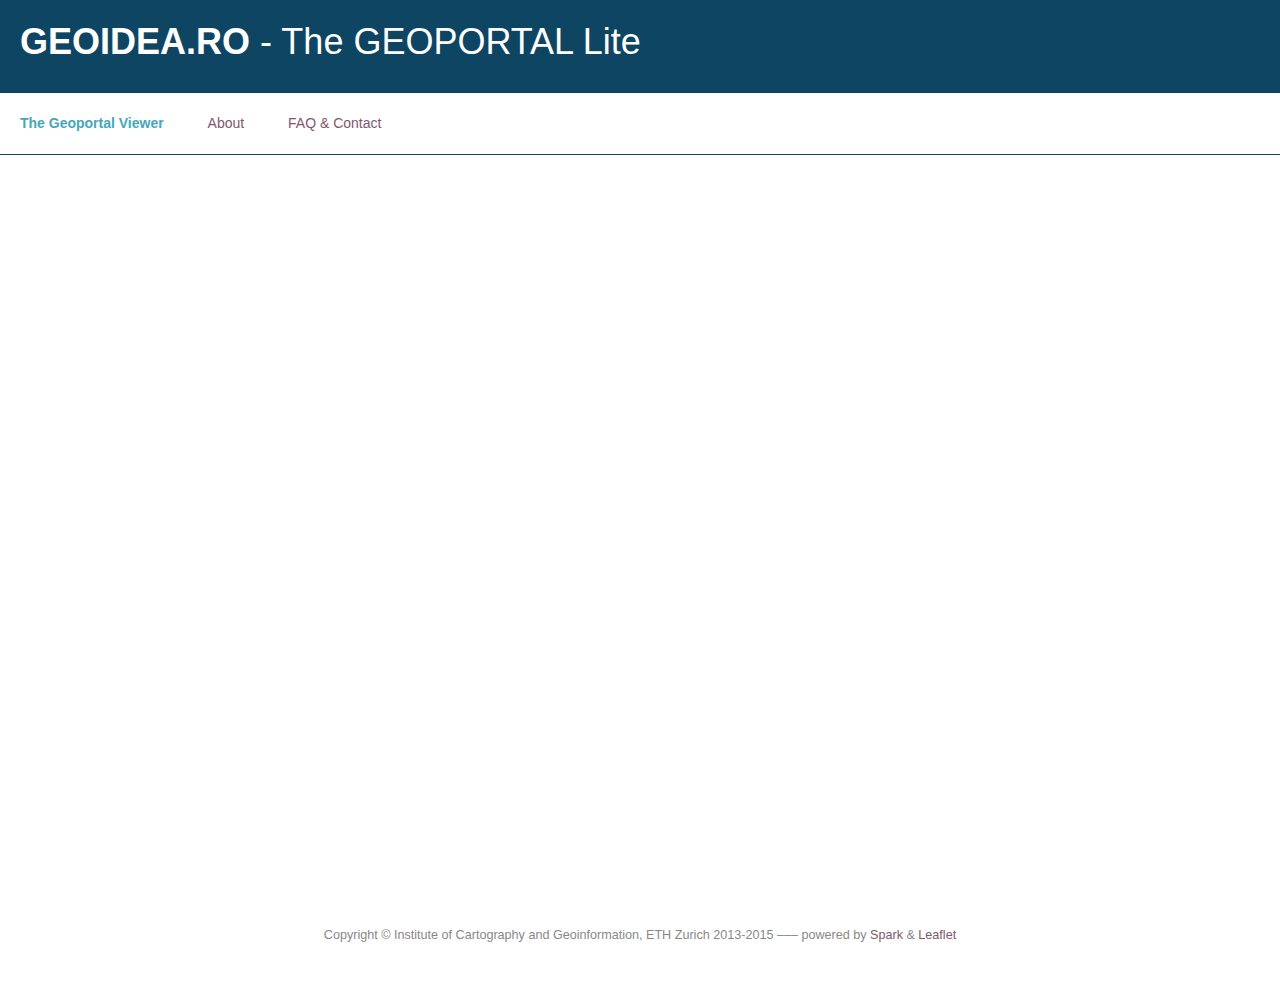
<file: index2.html>
<!DOCTYPE html>
<html lang="en">
    <!--[if lt IE 9]> <html class="lt-ie9" lang="en" dir="ltr"> <![endif]-->
    <!--[if gt IE 8]><!--> <html class="" lang="en" dir="ltr"><!--<![endif]-->
    <head>
        <meta charset="utf-8">
        <meta name="description" content="Version lite of The Geoportal from the GEOIDEA.RO project" />
        <meta name="author" content="Nadia Panchaud" />

            
        <title>GEOIDEA.RO - Lite </title>
        <meta name="viewport" content="width=device-width, initial-scale=1.0">
        <meta name="description" content="About page for the GEOIDEA.RO project">
        <meta name="author" content="Nadia Panchaud">
        <link type="image/x-icon" href="images/favicon_lite.ico" rel="shortcut icon" />
                        
        <!-- CSS -->
        <link href="css/spark.css" rel="stylesheet">
        <link href="css/geoidea_style.css" rel="stylesheet">
                
        <!-- JS -->
        <script src="http://code.jquery.com/jquery-1.11.1.min.js"></script>
        <script src="js/spark.min.js"></script>
                                
        <!-- Support for IE8 HTML5 elements -->
        <!--[if lt IE 9]>
            <script src="../js/html5shiv.js"></script>
        <![endif]-->
            
        <!-- Leaflet -->
        <link rel="stylesheet" href="http://cdn.leafletjs.com/leaflet/v0.7.7/leaflet.css" />
        <script src="http://cdn.leafletjs.com/leaflet/v0.7.7/leaflet.js"></script>
            
         <!-- Plugin Layer Control -->
        <link rel="stylesheet" href="css/styledLayerControl.css" />
        <script src="js/styledLayerControl.js"></script>
            
        <!-- main script -->
        <script type="text/javascript" src="js/interactivity.js"></script
    </head>
        
        <body  onload="init()">
            <!-- Header Banner -->
            <header class="container limit" role="banner">
                <div class="row">
                    <div class="col of-12">
                        <h1><b>GEOIDEA.RO</b> - The GEOPORTAL Lite</h1>
                    </div>
                </div>
            </header>
            <!-- Menus Navigation -->
            <nav class="bar container limit" role="navigation">
                <button type="button" href="#" class="nav-link btn-touch cosmic" aria-label="navigation">
                    <span class="bar"></span>
                    <span class="bar"></span>
                    <span class="bar"></span>
                </button>
                <ul>
                    <li class="active"><a href="#">The Geoportal Viewer</a></li>
                    <li><a href="about2.html">About</a></li>
                    <li><a href="help2.html">FAQ &amp; Contact</a></li>
                    <!--<li><a href="#">Metadata</a></li>
                    <li><a href="#">Web Map Services</a></li>-->
                </ul>
            </nav>
            
            <main id="main" class="container limit">

                <div class="row">
                    <section class="col of-12">
                        <h2> </h2>
                        <div id="map"></div>
                    </section>
                </div>
      
            </main>
            <footer role="contentinfo">
                <p> Copyright &copy; Institute of Cartography and Geoinformation, ETH Zurich 2013-<time datetime="2015">2015</time> ––– powered by <a href="http://codewithspark.com/">Spark</a> &amp; <a href="http://leafletjs.com">Leaflet</a></p>
            </footer>
        </body>
    </html>
</file>
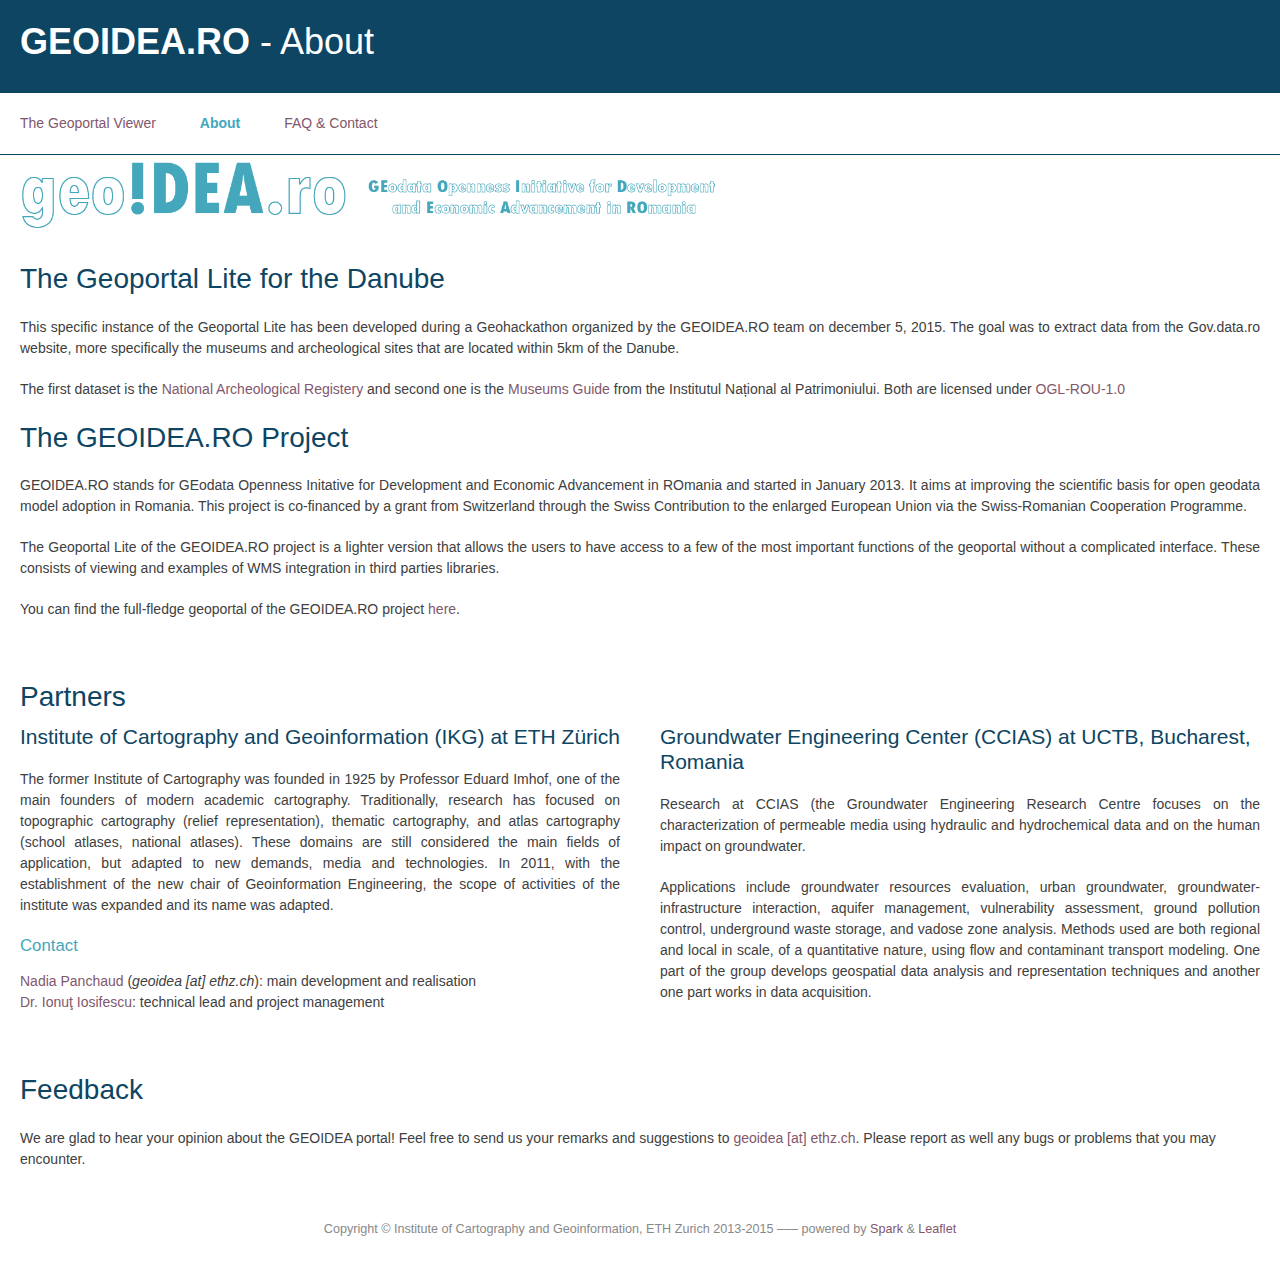
<file: danube/about.html>
<!DOCTYPE html>
<html lang="en">
    <!--[if lt IE 9]> <html class="lt-ie9" lang="en" dir="ltr"> <![endif]-->
    <!--[if gt IE 8]><!--> <html class="" lang="en" dir="ltr"><!--<![endif]-->
        <head>
            <meta charset="utf-8">
                <meta name="description" content="Version lite of The Geoportal from the GEOIDEA.RO project" />
                <meta name="author" content="Nadia Panchaud" />
                
                
                <title>GEOIDEA.RO - About </title>
                <meta name="viewport" content="width=device-width, initial-scale=1.0">
                    <meta name="description" content="About page for the GEOIDEA.RO project">
                        <meta name="author" content="Nadia Panchaud">
                            <link type="image/x-icon" href="images/favicon_lite.ico" rel="shortcut icon" />
                            
                            <!-- CSS -->
                            <link href="css/spark.css" rel="stylesheet">
                                <link href="css/geoidea_style.css" rel="stylesheet">
                                    
                                    <!-- JS -->
                                    <script src="http://code.jquery.com/jquery-1.11.1.min.js"></script>
                                    <script src="js/spark.min.js"></script>
                                    
                                    <!-- Support for IE8 HTML5 elements -->
                                    <!--[if lt IE 9]>
                <script src="../js/html5shiv.js"></script>
            <![endif]-->
        </head>
        
        <body>
            <!-- Header Banner -->
            <header class="container limit" role="banner">
                <div class="row">
                    <div class="col of-12">
                        <h1><b>GEOIDEA.RO</b> - About</h1>
                    </div>
                </div>
            </header>
            <!-- Menus Navigation -->
            <nav class="bar container limit" role="navigation">
                <button type="button" href="#" class="nav-link btn-touch cosmic" aria-label="navigation">
                    <span class="bar"></span>
                    <span class="bar"></span>
                    <span class="bar"></span>
                </button>
                <ul>
                    <li><a href="index.html">The Geoportal Viewer</a></li>
                    <li class="active"><a href="#">About</a></li>
                    <li><a href="help.html">FAQ &amp; Contact</a></li>
                    <!--<li><a href="#">Metadata</a></li>
                    <li><a href="#">Web Map Services</a></li>-->
                </ul>
            </nav>
            
            <main id="main" class="container limit">
                <div class="row">
                    <section class="col of-12">
                        
                        <div>
                        <a href="http://geoidea.ro" target="_blank">
                            <img id="geoidea_logo" alt="geoidea" src="images/logo_horizontal.png" width="700" height="80"/>
                        </a>
                        </div>
                        <h2>The Geoportal Lite for the Danube</h2>
                        <p>This specific instance of the Geoportal Lite has been developed during a Geohackathon organized by the GEOIDEA.RO team on december 5, 2015.
                        The goal was to extract data from the Gov.data.ro website, more specifically the museums and archeological sites that are located within 5km of the Danube.</p>
                        <p>The first dataset is the <a href="http://data.gov.ro/dataset/repertoriul-arheologic-national" target="_blank">National Archeological Registery</a> and second one is the <a href="http://data.gov.ro/dataset/ghidul-muzeelor-din-romania" target="_blank">Museums Guide</a> from the Institutul Național al Patrimoniului. Both are licensed under <a href="http://data.gov.ro/base/images/logoinst/OGL-ROU-1.0.pdf" target="_blank">OGL-ROU-1.0</a> </p>
                        <h2>The GEOIDEA.RO Project</h2>
                        <p>GEOIDEA.RO stands for GEodata Openness Initative for Development and Economic Advancement in ROmania and 
                            started in January 2013. It aims at improving the scientific basis for open geodata model adoption in Romania. 
                            This project is co-financed by a grant from Switzerland through the Swiss Contribution to the enlarged 
                            European Union via the Swiss-Romanian Cooperation Programme.</p>
                        <p>The Geoportal Lite of the GEOIDEA.RO project is a lighter version that allows the users to have access to a few 
                            of the most important functions of the geoportal without a complicated interface. These consists of viewing and examples of 
                            WMS integration in third parties libraries.</p>
                       <p>You can find the full-fledge geoportal of the GEOIDEA.RO project <a href="http://geoidea.ethz.ch" target="_blank">here</a>.</p>
                    </section>
                </div>
                <div class="row">
                    <section class="col of-12">
                        <h2>Partners</h2>
                    </section>
                    <section class="col of-6">
                        <h3>Institute of Cartography and Geoinformation (IKG) at ETH Zürich</h3>
                        <p> The former Institute of Cartography was founded in 1925 by Professor Eduard Imhof, one of the main founders of modern 
                            academic cartography. Traditionally, research has focused on topographic cartography (relief representation), thematic 
                            cartography, and atlas cartography (school atlases, national atlases). These domains are still considered the main fields of 
                            application, but adapted to new demands, media and technologies. In 2011, with the establishment of the new chair of Geoinformation 
                            Engineering, the scope of activities of the institute was expanded and its name was adapted.<p>
                         
                        <h4> Contact </h4>
                        <a href="http://www.ikg.ethz.ch/personen/people/person-detail.html?persid=176066">Nadia Panchaud</a> (<i>geoidea [at] ethz.ch</i>): main development and realisation <br />
                        <a href="http://www.ikg.ethz.ch/personen/people/person-detail.html?persid=123064">Dr. Ionu&#355; Iosifescu</a>: technical lead and project management<br />
                    </section>
                    <section class="col of-6">
                        <h3>Groundwater Engineering Center (CCIAS) at UCTB, Bucharest, Romania</h3>
                        <p>Research at CCIAS (the Groundwater Engineering Research Centre focuses on the characterization of permeable media 
                            using hydraulic and hydrochemical data and on the human impact on groundwater. </p>
                        <p> Applications include groundwater resources evaluation, urban groundwater, groundwater-infrastructure interaction, 
                            aquifer management, vulnerability assessment, ground pollution control, underground waste storage, and vadose zone analysis. 
                            Methods used are both regional and local in scale, of a quantitative nature, using flow and contaminant transport modeling. 
                            One part of the group develops geospatial data analysis and representation techniques and another one part works in data acquisition.
                        </p>  
                       
                    </section>
                </div>
                
                
                <section class="row limit">
                    <div class="col of-12">
                        <h2>Feedback</h2>
                        We are glad to hear your opinion about the GEOIDEA portal! Feel free to send us your remarks and suggestions 
                        to <a href="mailto: geoidea@ethz.ch">geoidea [at] ethz.ch</a>. Please report as well any bugs or problems that 
                        you may encounter.
                    </div>
                </section>
            </main>
            <footer role="contentinfo">
                <p> Copyright &copy; Institute of Cartography and Geoinformation, ETH Zurich 2013-<time datetime="2015">2015</time> ––– powered by <a href="http://codewithspark.com/">Spark</a> &amp; <a href="http://leafletjs.com">Leaflet</a></p>
            </footer>
        </body>
    </html>
</file>
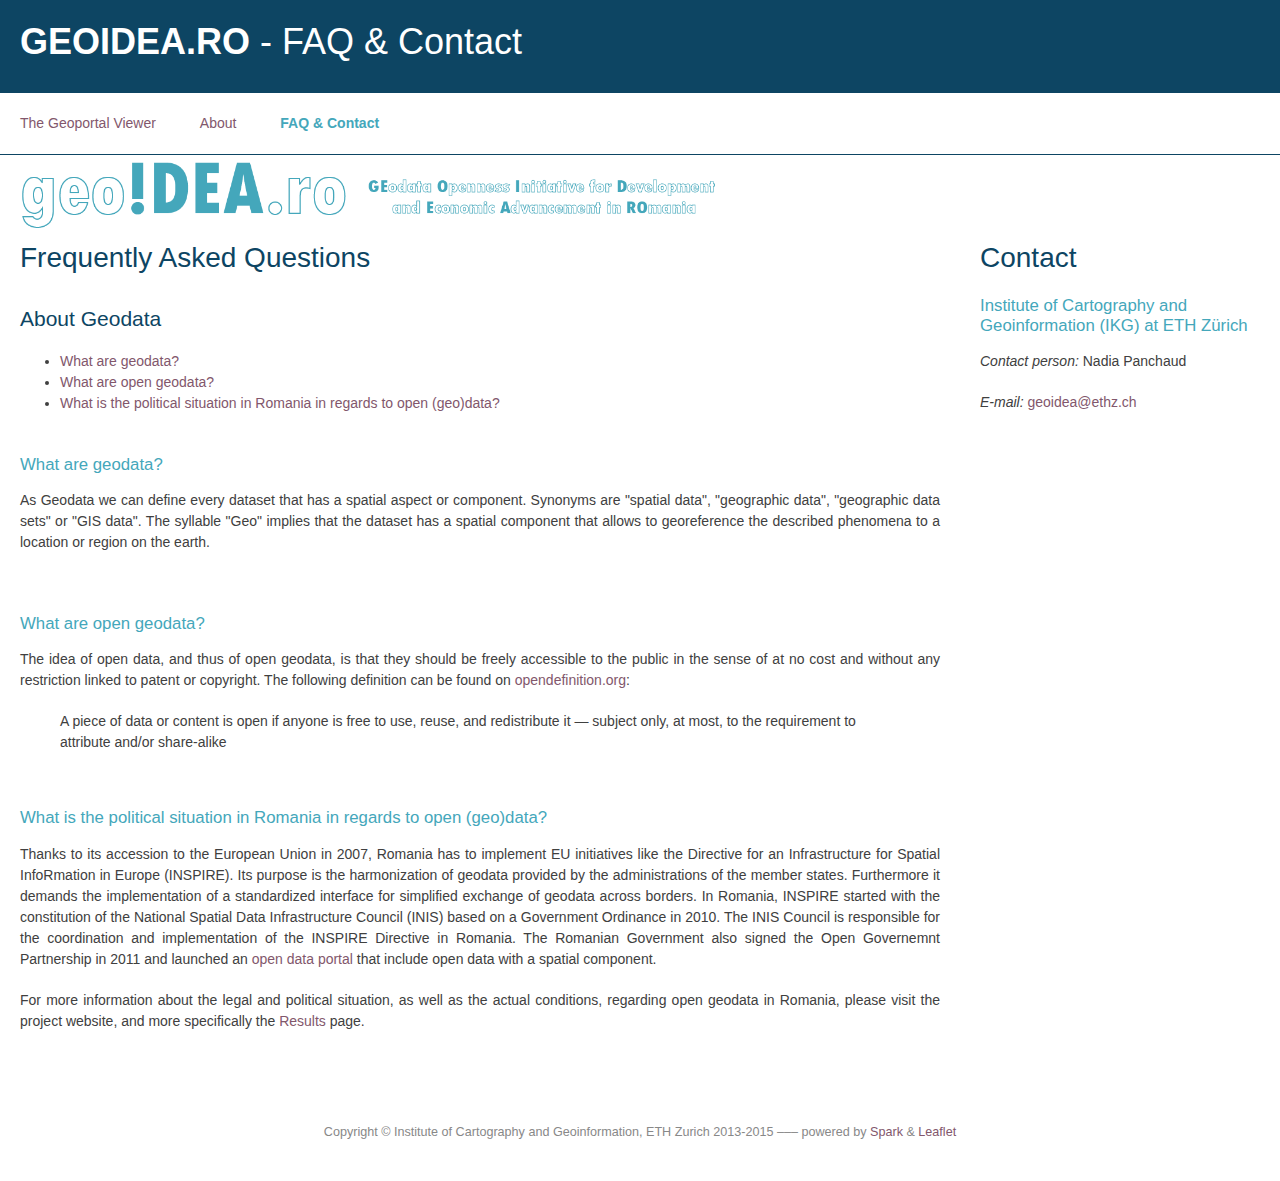
<file: danube/help.html>
<!DOCTYPE html>
<html lang="en">
    <!--[if lt IE 9]> <html class="lt-ie9" lang="en" dir="ltr"> <![endif]-->
    <!--[if gt IE 8]><!--> <html class="" lang="en" dir="ltr"><!--<![endif]-->
        <head>
            <meta charset="utf-8">
                <meta name="description" content="Version lite of The Geoportal from the GEOIDEA.RO project" />
                <meta name="author" content="Nadia Panchaud" />
                
                
                <title>GEOIDEA.RO - About </title>
                <meta name="viewport" content="width=device-width, initial-scale=1.0">
                    <meta name="description" content="About page for the GEOIDEA.RO project">
                        <meta name="author" content="Nadia Panchaud">
                            <link type="image/x-icon" href="images/favicon_lite.ico" rel="shortcut icon" />
                            
                            <!-- CSS -->
                            <link href="css/spark.css" rel="stylesheet">
                                <link href="css/geoidea_style.css" rel="stylesheet">
                                    
                                    <!-- JS -->
                                    <script src="http://code.jquery.com/jquery-1.11.1.min.js"></script>
                                    <script src="js/spark.min.js"></script>
                                    
                                    <!-- Support for IE8 HTML5 elements -->
                                    <!--[if lt IE 9]>
                <script src="../js/html5shiv.js"></script>
            <![endif]-->
        </head>
        
        <body>
            <!-- Header Banner -->
            <header class="container limit" role="banner">
                <div class="row">
                    <div class="col of-12">
                        <h1><b>GEOIDEA.RO</b> - FAQ &amp; Contact</h1>
                    </div>
                </div>
            </header>
            <!-- Menus Navigation -->
            <nav class="bar container limit" role="navigation">
                <button type="button" href="#" class="nav-link btn-touch cosmic" aria-label="navigation">
                    <span class="bar"></span>
                    <span class="bar"></span>
                    <span class="bar"></span>
                </button>
                <ul>
                    <li><a href="index.html">The Geoportal Viewer</a></li>
                    <li><a href="about.html">About</a></li>
                    <li class="active"><a href="#">FAQ &amp; Contact</a></li>
                    <!--<li><a href="#">Metadata</a></li>
                    <li><a href="#">Web Map Services</a></li>-->
                </ul>
            </nav>
            
            <main id="main" class="container limit">
                <div class="row">
                    <section class="col of-12">
                        <a href="http://geoidea.ro" target="_blank">
                            <img id="geoidea_logo" alt="geoidea" src="images/logo_horizontal.png" width="700" height="80"/>
                        </a>    
                    </section>

                    <section class="col of-9">
                        <h2>Frequently Asked Questions</h2>
                        <h3>About Geodata</h3>
                        <ul>
                            <li><a href="#toc_geodata">What are geodata?</a></li>
                            <li><a href="#toc_opengeodata">What are open geodata?</a></li>
                            <li><a href="#toc_polsitu">What is the political situation in Romania in regards to open (geo)data?</a></li>
                        </ul>
                       
                        <p><br/></p>
                        <h4 id="toc_geodata">What are geodata?</h4>
                        <p>As Geodata we can define every dataset that has a spatial aspect or component. Synonyms are "spatial data",
                            "geographic data", "geographic data sets" or "GIS data". The syllable "Geo" implies that the dataset has a
                            spatial component that allows to georeference the described phenomena to a location or region on the earth.</p>
                        <p><br/></p>
                        <h4 id="toc_opengeodata">What are open geodata?</h4>
                        <p>The idea of open data, and thus of open geodata, is that they should be freely accessible to the public in the sense of
                            at no cost and without any restriction linked to patent or copyright. The following definition can be found on 
                            <a href="http://opendefinition.org/" target="_blank">opendefinition.org</a>:</p>
                        <blockquote>A piece of data or content is open if anyone is free to use, reuse, and redistribute it — subject only, 
                            at most, to the requirement to attribute and/or share-alike</blockquote>
                        <p><br/></p>
                        <h4 id="toc_polsitu">What is the political situation in Romania in regards to open (geo)data?</h4>
                        <p> Thanks to its accession to the European Union in 2007, Romania has to implement EU initiatives like the Directive for an Infrastructure for Spatial 
                            InfoRmation in Europe (INSPIRE).
                            Its purpose is the harmonization of geodata provided by the administrations of the member states. Furthermore it demands the implementation of a standardized 
                            interface for simplified exchange of geodata across borders. In Romania, INSPIRE started with the constitution of the National Spatial Data 
                            Infrastructure Council (INIS) based on a Government Ordinance in 2010. The INIS Council is responsible for the coordination and implementation of the
                            INSPIRE Directive in Romania.
                            The Romanian Government also signed the Open Governemnt Partnership in 2011 and launched an <a href="http://data.gov.ro" target="_blank">open data portal</a> 
                            that include open data with a spatial component.</p>
                        <p>For more information about the legal and political situation, as well as the actual conditions, regarding open geodata in Romania, please visit 
                            the project website, and more specifically the <a href="http://geoidea.ethz.ch/en/en_results.html" target="_blank">Results</a> page.</p>
                        <p><br/></p>
                       
                    </section>
                    <section class="col of-3">
                        <h2>Contact</h2>
                        <h4>Institute of Cartography and Geoinformation (IKG) at ETH Zürich</h4>
                            <p><i>Contact person:</i> Nadia Panchaud</p>
                            <p><i>E-mail:</i> <a href="mailto:geoidea@ethz.ch">geoidea@ethz.ch</a></p>
                            
                        </section>
                </div>
                
                
              
            </main>
            <footer role="contentinfo">
                <p> Copyright &copy; Institute of Cartography and Geoinformation, ETH Zurich 2013-<time datetime="2015">2015</time> ––– powered by <a href="http://codewithspark.com/">Spark</a> &amp; <a href="http://leafletjs.com">Leaflet</a></p>
            </footer>
        </body>
    </html>
</file>
<file: css/geoidea_style.css>
/* Styles for the html pages of the GEOIDEA.RO Geoportal*/
.container{
padding: 0px 0px 30px 0px;
}

/* Class for the banner and navigation */
header{
background-color: #0D4563;
}

header h1{
padding-top: 20px;
	margin-bottom: 0px;
	color: #fff;
	font-size: 36px;
	-webkit-font-smoothing: antialiased;
	-moz-osx-font-smoothing: grayscale;
	margin-top:0px;
	font-weight:300;
}

nav{
border-bottom: 1px solid rgb(13,69,99);
}

nav.container{
    padding-top: 0px;
    padding-bottom:0px;
    margin-bottom:10px;
}
nav.bar li:hover > a,
nav.bar li > a:hover,
nav.bar li > a:focus {
    background-color:transparent;
}
nav.bar ul a{
    font-weight:300;
}

nav.bar ul li.active > a{
    color: #44A7BB;
}

#logo{
    padding:20px 0px;
    margin-bottom:10px;
}

/* News */
#news {
    font-size:85%;
}
#news p{
margin-bottom:2px;
}

article {
margin-bottom:12px;
}

/* Headings */
h1{}
h2{
	color: rgb(13,69,99);
	font-size:200%; /* original 250% */
	margin: 21px 0px;
	font-weight: 400;
}
h3{
	color: rgb(13,69,99);
	font-size:150%; /* original 220% */
	margin: 15px 0px;
	padding-top:10px;
	padding-bottom:5px;
	font-weight: 300;
}
h4{
	font-size:120%; /* original 180% */
	color:#44A7BB;
	margin: 15px 0px;
	font-weight:300;
}
h5{
   font-size:100%; /* original 140% */
   font-weight:300;
}
.red{
	color:red;
}

/* Footer */
footer p{
	padding: 20px 0;
	color: #888888;
	text-align: center;
	font-size:0.9em;
}

/* Links */
a {
	color:#44a7bb;
}

a:hover {
	color: rgb(34,71,98);
	background-color: rgb(219,228,234);
}

/* Input */
input{
    font-weight:bold;
}

/* Tables */
table thead{
	background-color:#0D4563;
	color:white;
	height:22px;
	/*text-align: left;*/
}
th{
    padding: 5px 10px;
    text-align:left;
}
td{
	padding:3px 10px;
}
.name{
	color:#0D4563;
	background:#44a7bb;
	font-weight:bold;
}

/* Style for the availability page */
.date{
margin-top: 30px;
font-size: 0.8em;
}
.mapCategory{
	width:140px;
}
.format{
	width:70px;
}
.mc1{
	background-color:#fff;
}
.mc2{
	background-color:#f2f2f2;
}
.mp1{
	background-color:#90d1dd;
}
.mp2{
	background-color:#49828c;
}
.l1{
	background-color:white;
}
.l2{
	background-color:#f2f2f2;
}
.bottom{
	border-bottom: 1px solid #0D4563;
}

a.toc:hover{
	color:#44A7BB;
	background-color:#082B3F;
}

/* Style for the metadata table */
.metadata tr{
	border: 1px solid #BFBFBF;
}
.metadata tr th{
	border-right: 1px solid #BFBFBF;
}

/* Map style */
#map {height:700px;}
</file>
<file: css/styledLayerControl.css>
.ac-container{
	width: auto;
	margin: 10px auto 10px auto;
	text-align: left;
	overflow-y: auto;
	overflow-x: hidden;
	height: auto;
	margin: 3px 0px 0px 2px;
}
.ac-container label{
	font-family: 'Helvetica Neue', 'Arial Narrow', Arial, sans-serif;
	padding: 5px 16px;
	position: relative;
	z-index: 20;
	display: block;
	height: 20px;
	cursor: pointer;
	color: #222;
	text-shadow: 1px 1px 1px rgba(255,255,255,0.8);
	line-height: 23px;
	font-size: 14px;
	font-weight:300;
	background: #ffffff;
	/*background: -moz-linear-gradient(top, #ffffff 1%, #eaeaea 100%);
	background: -webkit-gradient(linear, left top, left bottom, color-stop(1%,#ffffff), color-stop(100%,#eaeaea));
	background: -webkit-linear-gradient(top, #ffffff 1%,#eaeaea 100%);
	background: -o-linear-gradient(top, #ffffff 1%,#eaeaea 100%);
	background: -ms-linear-gradient(top, #ffffff 1%,#eaeaea 100%);
	background: linear-gradient(top, #ffffff 1%,#eaeaea 100%);*/
	filter: progid:DXImageTransform.Microsoft.gradient( startColorstr='#ffffff', endColorstr='#eaeaea',GradientType=0 );
	box-shadow: 
		0px 0px 0px 1px rgba(155,155,155,0.3), 
		1px 0px 0px 0px rgba(255,255,255,0.9) inset, 
		0px 2px 2px rgba(0,0,0,0.1);
    box-sizing: content-box;
}
.ac-container label:hover{
	color: #c4c4c4;
}
.ac-container input.menu:checked + label,
.ac-container input.menu:checked + label:hover{
	background:#fff; /*#0D4563;*/
	color: #44A7BB; /*#fff;*/
	font-weight: 600;
	text-shadow: 0px 1px 1px rgba(255,255,255, 0.6);
	box-shadow: 
		0px 0px 0px 1px rgba(155,155,155,0.3), 
		0px 2px 2px rgba(0,0,0,0.1);
}
.ac-container label:hover:after,
.ac-container input.menu:checked + label:hover:after{
	content: '';
	position: absolute;
	width: 24px;
	height: 24px;
	right: 13px;
	top: 7px;
	background: transparent url(images/arrow_down2.png) no-repeat center center;	
}
.ac-container input.menu:checked + label:hover:after{
	background-image: url(images/arrow_up2.png);
}
.ac-container input.menu{
	display: none;
}
.ac-container article{
	background: #dcdcdc;
	margin-top: -1px;
	overflow: hidden;
	height: 0px;
	position: relative;
	z-index: 10;
	-webkit-transition: height 0.3s ease-in-out, box-shadow 0.6s linear;
	-moz-transition: height 0.3s ease-in-out, box-shadow 0.6s linear;
	-o-transition: height 0.3s ease-in-out, box-shadow 0.6s linear;
	-ms-transition: height 0.3s ease-in-out, box-shadow 0.6s linear;
	transition: height 0.3s ease-in-out, box-shadow 0.6s linear;
}

.ac-container input.menu:checked ~ article{
	-webkit-transition: height 0.5s ease-in-out, box-shadow 0.1s linear;
	-moz-transition: height 0.5s ease-in-out, box-shadow 0.1s linear;
	-o-transition: height 0.5s ease-in-out, box-shadow 0.1s linear;
	-ms-transition: height 0.5s ease-in-out, box-shadow 0.1s linear;
	transition: height 0.5s ease-in-out, box-shadow 0.1s linear;
	box-shadow: 0px 0px 0px 1px rgba(155,155,155,0.3);
}

.ac-container input.menu:checked ~ article.ac-large{
	height: auto;
	max-height : 100px;
	padding-top: 5px;
	overflow-y: auto;
}

.menu-item-radio{
	font-family: 'Helvetica Neue', Arial, sans-serif;
	font-size: 13px;
	font-weight:300;
	padding-left: 5px;
	
}

.menu-item-checkbox{
	font-family: 'Helvetica Neue', Arial, sans-serif;
	font-size: 13px;
	font-weight:300;
		padding-left: 5px;
	
}

.bt_delete{
    position: relative;
	float: right;
	background-image: url(images/delete.png); 
    background-color: transparent; 
    background-repeat: no-repeat;  
    background-position: 0px 0px;  
    border: none;           
    cursor: pointer;        
    height: 16px;   
    width: 16px;	
    vertical-align: middle; 
}

.leaflet-control-layers:hover {
	box-shadow: 0 1px 5px rgba(0,0,0,0.4);
	/*background: #e0e3ec url(images/bgnoise_lg.jpg) repeat top left;*/
	border-radius: 5px;
}
</file>
<file: danube/css/geoidea_style.css>
/* Styles for the html pages of the GEOIDEA.RO Geoportal*/
.container{
padding: 0px 0px 30px 0px;
}

/* Class for the banner and navigation */
header{
background-color: #0D4563;
}

header h1{
padding-top: 20px;
	margin-bottom: 0px;
	color: #fff;
	font-size: 36px;
	-webkit-font-smoothing: antialiased;
	-moz-osx-font-smoothing: grayscale;
	margin-top:0px;
	font-weight:300;
}

nav{
border-bottom: 1px solid rgb(13,69,99);
}

nav.container{
    padding-top: 0px;
    padding-bottom:0px;
    margin-bottom:10px;
}
nav.bar li:hover > a,
nav.bar li > a:hover,
nav.bar li > a:focus {
    background-color:transparent;
}
nav.bar ul a{
    font-weight:300;
}

nav.bar ul li.active > a{
    color: #44A7BB;
}

#logo{
    padding:20px 0px;
    margin-bottom:10px;
}

/* News */
#news {
    font-size:85%;
}
#news p{
margin-bottom:2px;
}

article {
margin-bottom:12px;
}

/* Headings */
h1{}
h2{
	color: rgb(13,69,99);
	font-size:200%; /* original 250% */
	margin: 21px 0px;
	font-weight: 400;
}
h3{
	color: rgb(13,69,99);
	font-size:150%; /* original 220% */
	margin: 15px 0px;
	padding-top:10px;
	padding-bottom:5px;
	font-weight: 300;
}
h4{
	font-size:120%; /* original 180% */
	color:#44A7BB;
	margin: 15px 0px;
	font-weight:300;
}
h5{
   font-size:100%; /* original 140% */
   font-weight:300;
}
.red{
	color:red;
}

/* Footer */
footer p{
	padding: 20px 0;
	color: #888888;
	text-align: center;
	font-size:0.9em;
}

/* Links */
a {
	color:#44a7bb;
}

a:hover {
	color: rgb(34,71,98);
	background-color: rgb(219,228,234);
}

/* Input */
input{
    font-weight:bold;
}

/* Tables */
table thead{
	background-color:#0D4563;
	color:white;
	height:22px;
	/*text-align: left;*/
}
th{
    padding: 5px 10px;
    text-align:left;
}
td{
	padding:3px 10px;
}
.name{
	color:#0D4563;
	background:#44a7bb;
	font-weight:bold;
}

/* Style for the availability page */
.date{
margin-top: 30px;
font-size: 0.8em;
}
.mapCategory{
	width:140px;
}
.format{
	width:70px;
}
.mc1{
	background-color:#fff;
}
.mc2{
	background-color:#f2f2f2;
}
.mp1{
	background-color:#90d1dd;
}
.mp2{
	background-color:#49828c;
}
.l1{
	background-color:white;
}
.l2{
	background-color:#f2f2f2;
}
.bottom{
	border-bottom: 1px solid #0D4563;
}

a.toc:hover{
	color:#44A7BB;
	background-color:#082B3F;
}

/* Style for the metadata table */
.metadata tr{
	border: 1px solid #BFBFBF;
}
.metadata tr th{
	border-right: 1px solid #BFBFBF;
}

/* Map style */
#map {height:700px;}
</file>
<file: danube/css/styledLayerControl.css>
.ac-container{
	width: auto;
	margin: 10px auto 10px auto;
	text-align: left;
	overflow-y: auto;
	overflow-x: hidden;
	height: auto;
	margin: 3px 0px 0px 2px;
}
.ac-container label{
	font-family: 'Helvetica Neue', 'Arial Narrow', Arial, sans-serif;
	padding: 5px 16px;
	position: relative;
	z-index: 20;
	display: block;
	height: 20px;
	cursor: pointer;
	color: #222;
	text-shadow: 1px 1px 1px rgba(255,255,255,0.8);
	line-height: 23px;
	font-size: 14px;
	font-weight:300;
	background: #ffffff;
	/*background: -moz-linear-gradient(top, #ffffff 1%, #eaeaea 100%);
	background: -webkit-gradient(linear, left top, left bottom, color-stop(1%,#ffffff), color-stop(100%,#eaeaea));
	background: -webkit-linear-gradient(top, #ffffff 1%,#eaeaea 100%);
	background: -o-linear-gradient(top, #ffffff 1%,#eaeaea 100%);
	background: -ms-linear-gradient(top, #ffffff 1%,#eaeaea 100%);
	background: linear-gradient(top, #ffffff 1%,#eaeaea 100%);*/
	filter: progid:DXImageTransform.Microsoft.gradient( startColorstr='#ffffff', endColorstr='#eaeaea',GradientType=0 );
	box-shadow: 
		0px 0px 0px 1px rgba(155,155,155,0.3), 
		1px 0px 0px 0px rgba(255,255,255,0.9) inset, 
		0px 2px 2px rgba(0,0,0,0.1);
    box-sizing: content-box;
}
.ac-container label:hover{
	color: #c4c4c4;
}
.ac-container input.menu:checked + label,
.ac-container input.menu:checked + label:hover{
	background:#fff; /*#0D4563;*/
	color: #44A7BB; /*#fff;*/
	font-weight: 600;
	text-shadow: 0px 1px 1px rgba(255,255,255, 0.6);
	box-shadow: 
		0px 0px 0px 1px rgba(155,155,155,0.3), 
		0px 2px 2px rgba(0,0,0,0.1);
}
.ac-container label:hover:after,
.ac-container input.menu:checked + label:hover:after{
	content: '';
	position: absolute;
	width: 24px;
	height: 24px;
	right: 13px;
	top: 7px;
	background: transparent url(images/arrow_down2.png) no-repeat center center;	
}
.ac-container input.menu:checked + label:hover:after{
	background-image: url(images/arrow_up2.png);
}
.ac-container input.menu{
	display: none;
}
.ac-container article{
	background: #dcdcdc;
	margin-top: -1px;
	overflow: hidden;
	height: 0px;
	position: relative;
	z-index: 10;
	-webkit-transition: height 0.3s ease-in-out, box-shadow 0.6s linear;
	-moz-transition: height 0.3s ease-in-out, box-shadow 0.6s linear;
	-o-transition: height 0.3s ease-in-out, box-shadow 0.6s linear;
	-ms-transition: height 0.3s ease-in-out, box-shadow 0.6s linear;
	transition: height 0.3s ease-in-out, box-shadow 0.6s linear;
}

.ac-container input.menu:checked ~ article{
	-webkit-transition: height 0.5s ease-in-out, box-shadow 0.1s linear;
	-moz-transition: height 0.5s ease-in-out, box-shadow 0.1s linear;
	-o-transition: height 0.5s ease-in-out, box-shadow 0.1s linear;
	-ms-transition: height 0.5s ease-in-out, box-shadow 0.1s linear;
	transition: height 0.5s ease-in-out, box-shadow 0.1s linear;
	box-shadow: 0px 0px 0px 1px rgba(155,155,155,0.3);
}

.ac-container input.menu:checked ~ article.ac-large{
	height: auto;
	max-height : 100px;
	padding-top: 5px;
	overflow-y: auto;
}

.menu-item-radio{
	font-family: 'Helvetica Neue', Arial, sans-serif;
	font-size: 13px;
	font-weight:300;
	padding-left: 5px;
	
}

.menu-item-checkbox{
	font-family: 'Helvetica Neue', Arial, sans-serif;
	font-size: 13px;
	font-weight:300;
		padding-left: 5px;
	
}

.bt_delete{
    position: relative;
	float: right;
	background-image: url(images/delete.png); 
    background-color: transparent; 
    background-repeat: no-repeat;  
    background-position: 0px 0px;  
    border: none;           
    cursor: pointer;        
    height: 16px;   
    width: 16px;	
    vertical-align: middle; 
}

.leaflet-control-layers:hover {
	box-shadow: 0 1px 5px rgba(0,0,0,0.4);
	/*background: #e0e3ec url(images/bgnoise_lg.jpg) repeat top left;*/
	border-radius: 5px;
}
</file>
<file: danube/css/MarkerCluster.css>
.leaflet-cluster-anim .leaflet-marker-icon, .leaflet-cluster-anim .leaflet-marker-shadow {
	-webkit-transition: -webkit-transform 0.3s ease-out, opacity 0.3s ease-in;
	-moz-transition: -moz-transform 0.3s ease-out, opacity 0.3s ease-in;
	-o-transition: -o-transform 0.3s ease-out, opacity 0.3s ease-in;
	transition: transform 0.3s ease-out, opacity 0.3s ease-in;
}

.leaflet-cluster-spider-leg {
	/* stroke-dashoffset (duration and function) should match with leaflet-marker-icon transform in order to track it exactly */
	-webkit-transition: -webkit-stroke-dashoffset 0.3s ease-out, -webkit-stroke-opacity 0.3s ease-in;
	-moz-transition: -moz-stroke-dashoffset 0.3s ease-out, -moz-stroke-opacity 0.3s ease-in;
	-o-transition: -o-stroke-dashoffset 0.3s ease-out, -o-stroke-opacity 0.3s ease-in;
	transition: stroke-dashoffset 0.3s ease-out, stroke-opacity 0.3s ease-in;
}
</file>
<file: danube/css/MarkerCluster.Default.css>
.marker-cluster-small {
	background-color: rgba(116,196,118, 0.6);
	}
.marker-cluster-small div {
	background-color: rgba(116,196,118, 0.6);
	}

.marker-cluster-medium {
	background-color: rgba(65,171,93, 0.6);
	}
.marker-cluster-medium div {
	background-color: rgba(65,171,93, 0.6);
	}

.marker-cluster-large {
	background-color: rgba(35,139,69, 0.6);
	}
.marker-cluster-large div {
	background-color: rgba(35,139,69, 0.6);
	}

	/* IE 6-8 fallback colors */
.leaflet-oldie .marker-cluster-small {
	background-color: rgb(181, 226, 140);
	}
.leaflet-oldie .marker-cluster-small div {
	background-color: rgb(110, 204, 57);
	}

.leaflet-oldie .marker-cluster-medium {
	background-color: rgb(241, 211, 87);
	}
.leaflet-oldie .marker-cluster-medium div {
	background-color: rgb(240, 194, 12);
	}

.leaflet-oldie .marker-cluster-large {
	background-color: rgb(253, 156, 115);
	}
.leaflet-oldie .marker-cluster-large div {
	background-color: rgb(241, 128, 23);
}

.marker-cluster {
	background-clip: padding-box;
	border-radius: 20px;
	}
.marker-cluster div {
	width: 30px;
	height: 30px;
	margin-left: 5px;
	margin-top: 5px;

	text-align: center;
	border-radius: 15px;
	font: 12px "Helvetica Neue", Arial, Helvetica, sans-serif;
	color: white;
	}
.marker-cluster span {
	line-height: 30px;
	}
</file>
